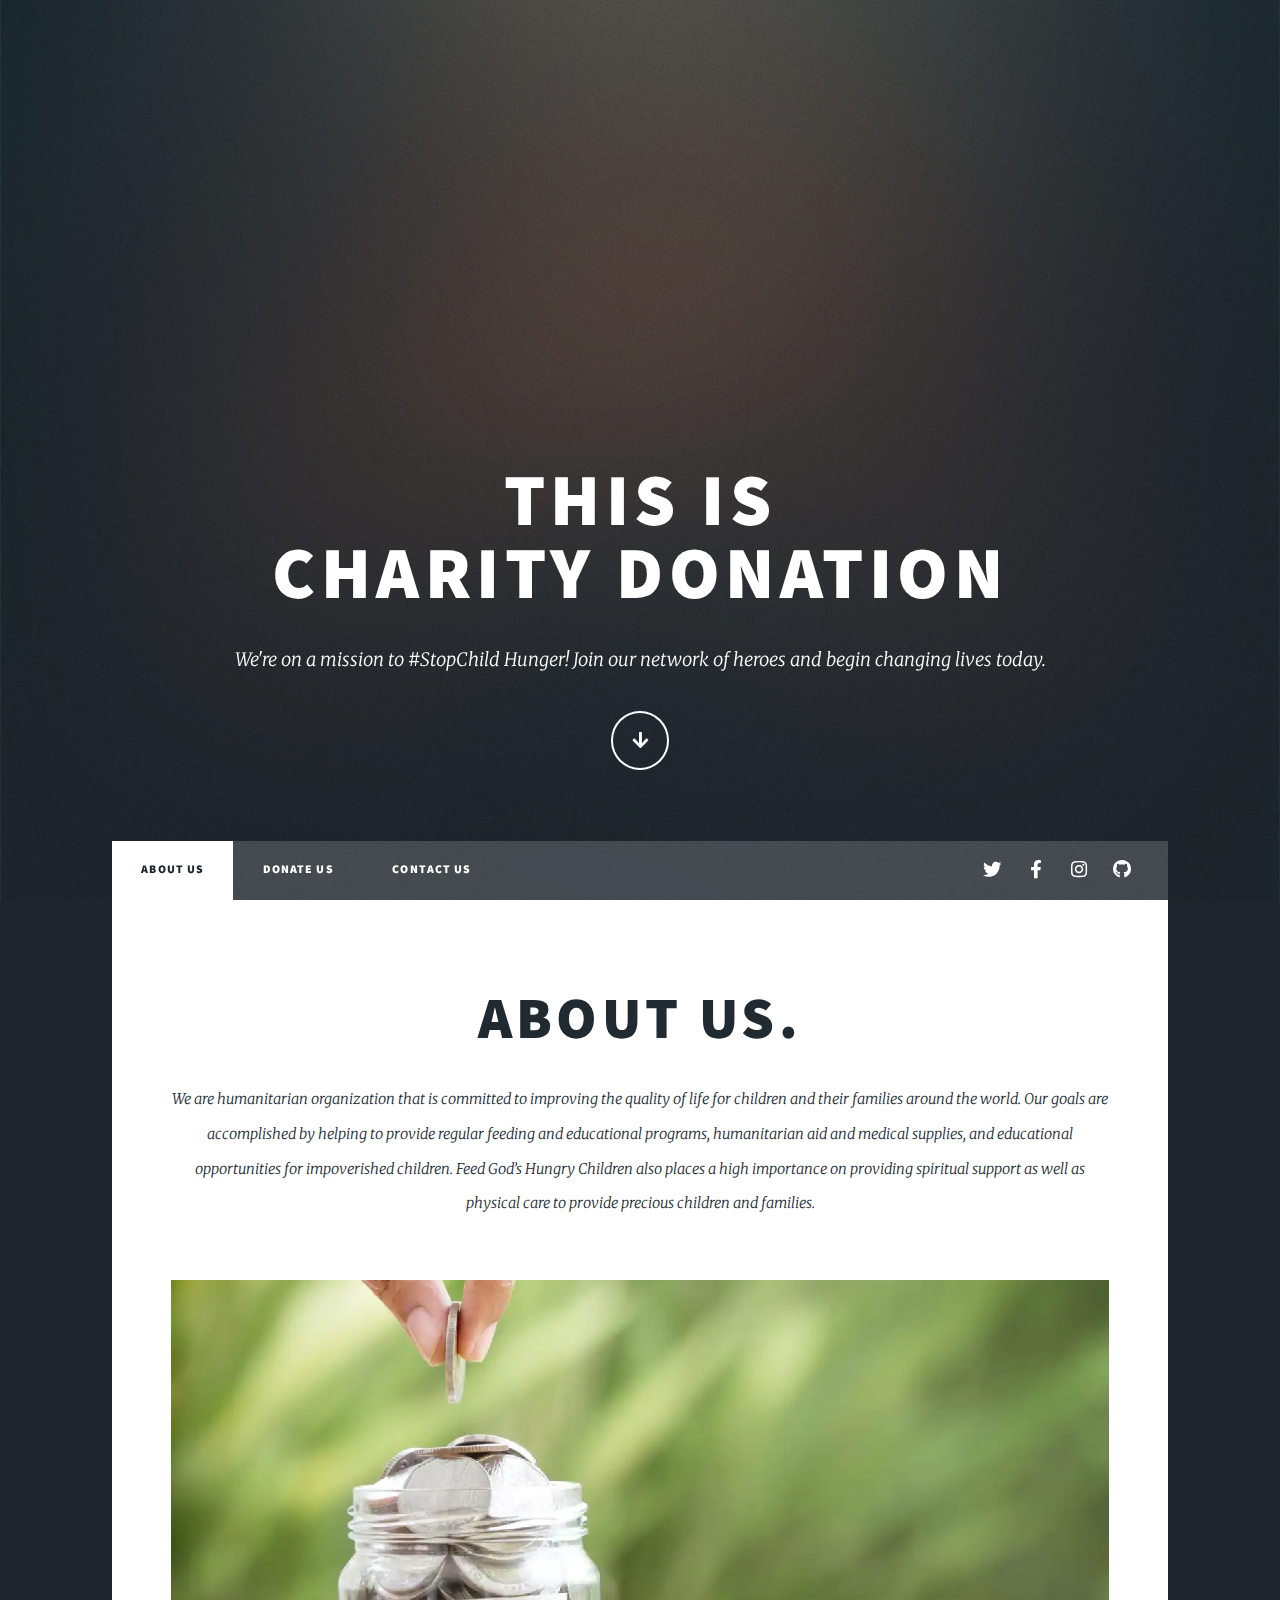
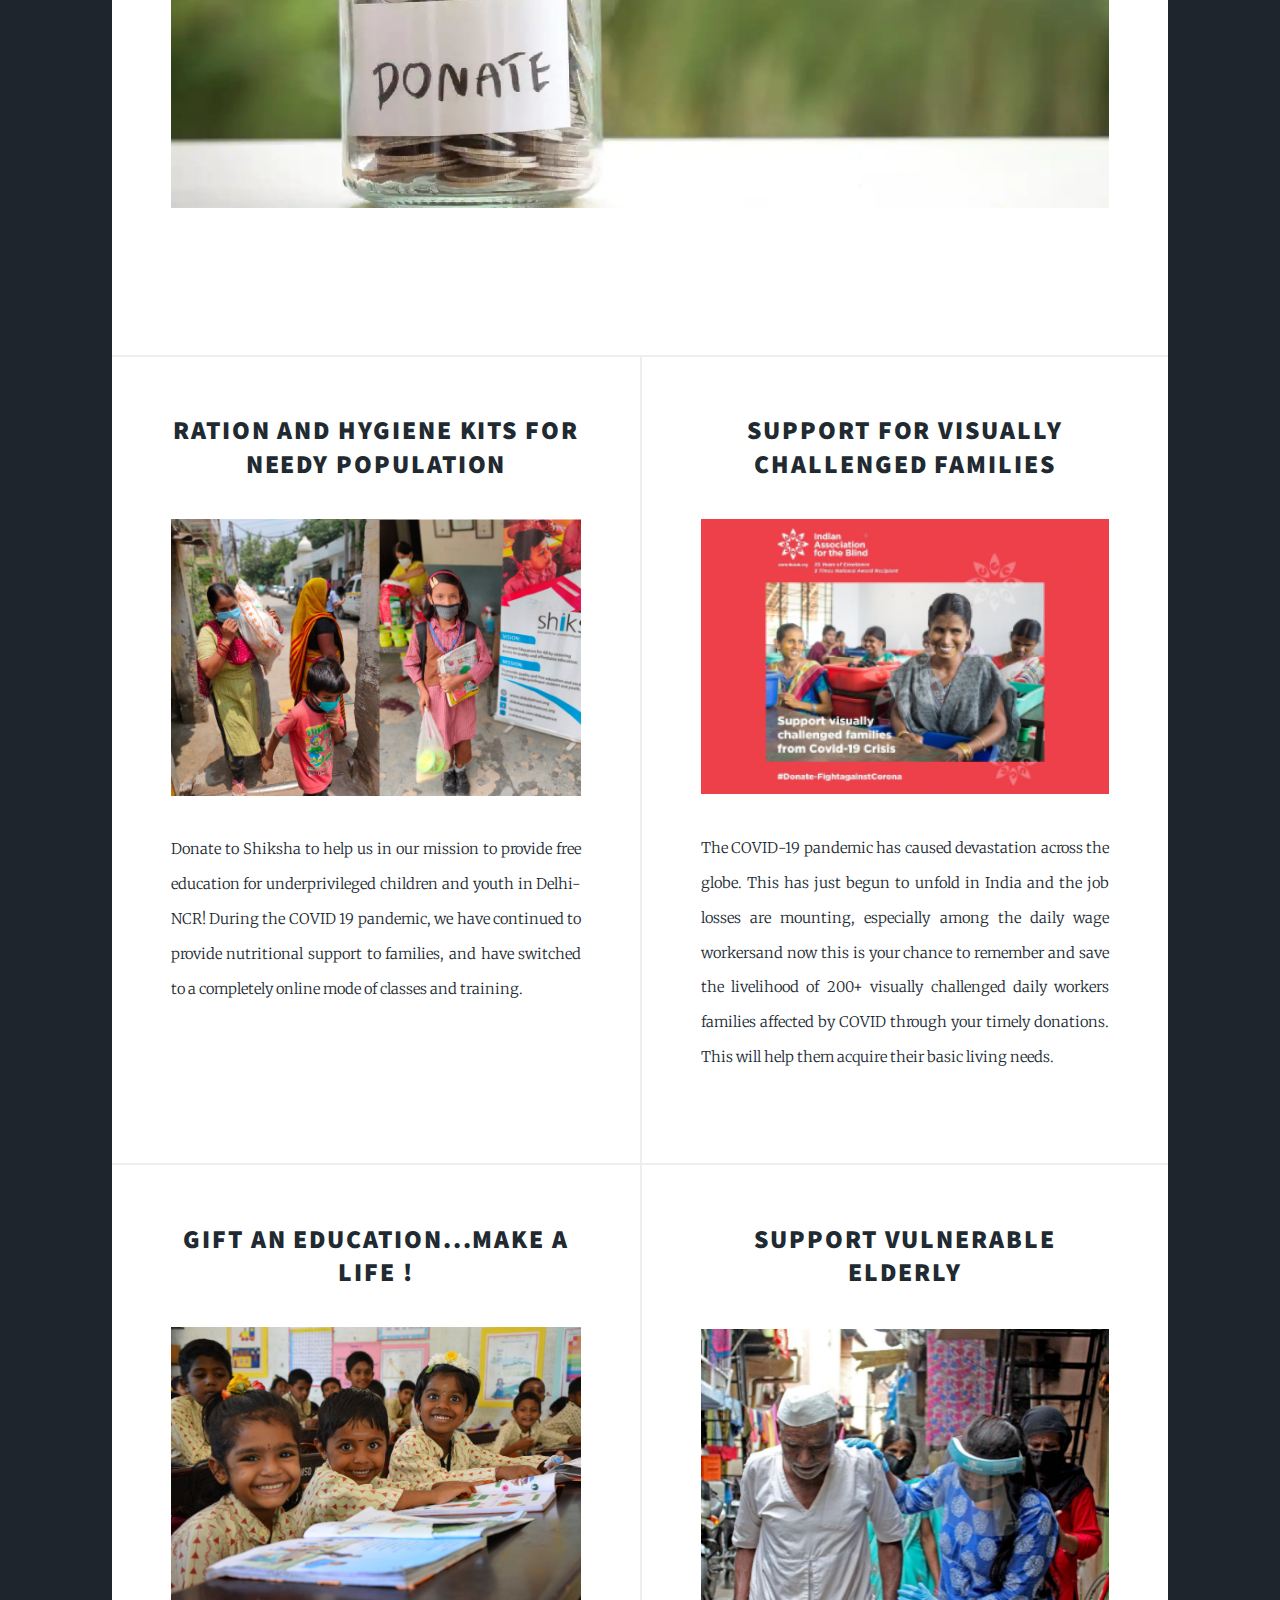
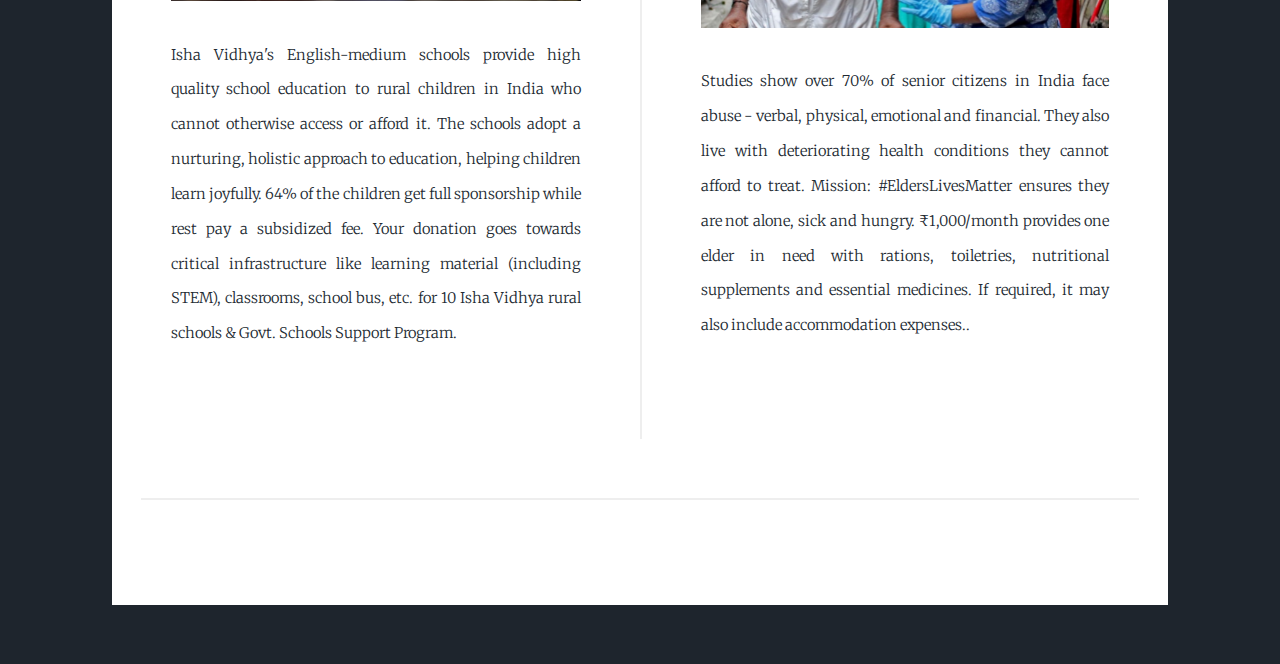
<file: index.html>
<!DOCTYPE HTML>

<html>
	<head>
		<title>Charity Donation</title>
		<meta charset="utf-8" />
		<meta name="viewport" content="width=device-width, initial-scale=1, user-scalable=no" />
		<link rel="stylesheet" href="assets/css/main.css" />
		<noscript><link rel="stylesheet" href="assets/css/noscript.css" /></noscript>
	</head>
	<body class="is-preload">
		

		<!-- Wrapper -->
			<div id="wrapper" class="fade-in">

				<!-- Intro -->
					<div id="intro">
						<h1>This is<br />
						Charity Donation</h1>
						<p>We're on a mission to #StopChild Hunger! Join our network of heroes and begin changing lives today.
						<ul class="actions">
							<li><a href="#header" class="button icon solid solo fa-arrow-down scrolly">Continue</a></li>
						</ul>
					</div>

				<!-- Header -->
					<header id="header">
						<a href="index.html" class="logo">INTRODUCTION</a>
					</header>

				<!-- Nav -->
					<nav id="nav">
						<ul class="links">
							<li class="active"><a href="index.html">About us</a></li>
							<li><a href="generic.html">Donate us</a></li>
							<li><a href="elements.html">Contact us</a></li>
						</ul>
						<ul class="icons">
							<li><a href="#" class="icon brands fa-twitter"><span class="label">Twitter</span></a></li>
							<li><a href="#" class="icon brands fa-facebook-f"><span class="label">Facebook</span></a></li>
							<li><a href="#" class="icon brands fa-instagram"><span class="label">Instagram</span></a></li>
							<li><a href="#" class="icon brands fa-github"><span class="label">GitHub</span></a></li>
						</ul>
					</nav>

				<!-- Main -->
					<div id="main">

						<!-- Featured Post -->
							<article class="post featured">
								<header class="major">
				
									<h2><a href="#">ABOUT US.</a></h2>
									<p>We are humanitarian organization that is committed to improving the quality of life for children and their families around the world. Our goals are accomplished by helping to provide regular feeding and educational programs, humanitarian aid and medical supplies, and educational opportunities for impoverished children. Feed God’s Hungry Children also places a high importance on providing spiritual support as well as physical care to provide precious children and families.</p>
								</header>
								
								<a href="#" class="image main"><img src="images/donation.webp" alt="" /></a>
								<ul class="actions special">
									
								</ul>
							</article>

						<!-- Posts -->
						
							<section class="posts">
								<article>
									<header>
									
										<h2><a href="#">Ration and hygiene kits for needy population</a></h2>
									</header>
									<a href="#" class="image fit"><img src="images/shiksha-web.png" alt="" /></a>
									<p>Donate to Shiksha to help us in our mission to provide free education for underprivileged children and youth in Delhi-NCR!
										During the COVID 19 pandemic, we have continued to provide nutritional support to families, and have switched to a completely online mode of classes and training.</p>
									<ul class="actions special">
										
									</ul>
								</article>
								<article>
									<header>
										
										<h2><a href="#">Support for Visually Challenged families</a></h2>
									</header>
									<a href="#" class="image fit"><img src="images/iab.png" alt="" /></a>
									<p>The COVID-19 pandemic has caused devastation across the globe. This has just begun to unfold in India and the job losses are mounting, especially among the daily wage workersand now this is your chance to remember and save the livelihood of 200+ visually challenged daily workers families affected by COVID through your timely donations.
										This will help them acquire their basic living needs.</p>
									<ul class="actions special">
										
									</article>
									<article>
										<header>
											
											<h2><a href="#">Gift an education...Make a life !</a></h2>
										</header>
										<a href="#" class="image fit"><img src="images/ph_14516_125255.jpg" alt="" /></a>
										<p>Isha Vidhya's English-medium schools provide high quality school education to rural children in India who cannot otherwise access or afford it. The schools adopt a nurturing, holistic approach to education, helping children learn joyfully. 64% of the children get full sponsorship while rest pay a subsidized fee. Your donation goes towards critical infrastructure like learning material (including STEM), classrooms, school bus, etc. for 10 Isha Vidhya rural schools & Govt. Schools Support Program.</p>
										<ul class="actions special">
											
										</ul>
									</article>
									<article>
										<header>
											
											<h2><a href="#">Support vulnerable elderly</a></h2>
										</header>
										<a href="#" class="image fit"><img src="images/old man.PNG" alt="" /></a>
										<p>Studies show over 70% of senior citizens in India face abuse - verbal, physical, emotional and financial. They also live with deteriorating health conditions they cannot afford to treat. Mission: #EldersLivesMatter ensures they are not alone, sick and hungry. ₹1,000/month provides one elder in need with rations, toiletries, nutritional supplements and essential medicines. If required, it may also include accommodation expenses..</p>
										<ul class="actions special">
										
										</ul>
									</article>
									
								</section>
				
				<!-- Copyright -->
					<div id="copyright">
						<ul><li>&copy; Payment Gateway</li><li>Design: <a href="https://html5up.net">HTML5 UP</a></li></ul>
					</div>

			</div>

		<!-- Scripts -->
			<script src="assets/js/jquery.min.js"></script>
			<script src="assets/js/jquery.scrollex.min.js"></script>
			<script src="assets/js/jquery.scrolly.min.js"></script>
			<script src="assets/js/browser.min.js"></script>
			<script src="assets/js/breakpoints.min.js"></script>
			<script src="assets/js/util.js"></script>
			<script src="assets/js/main.js"></script>

	</body>
</html>
</file>
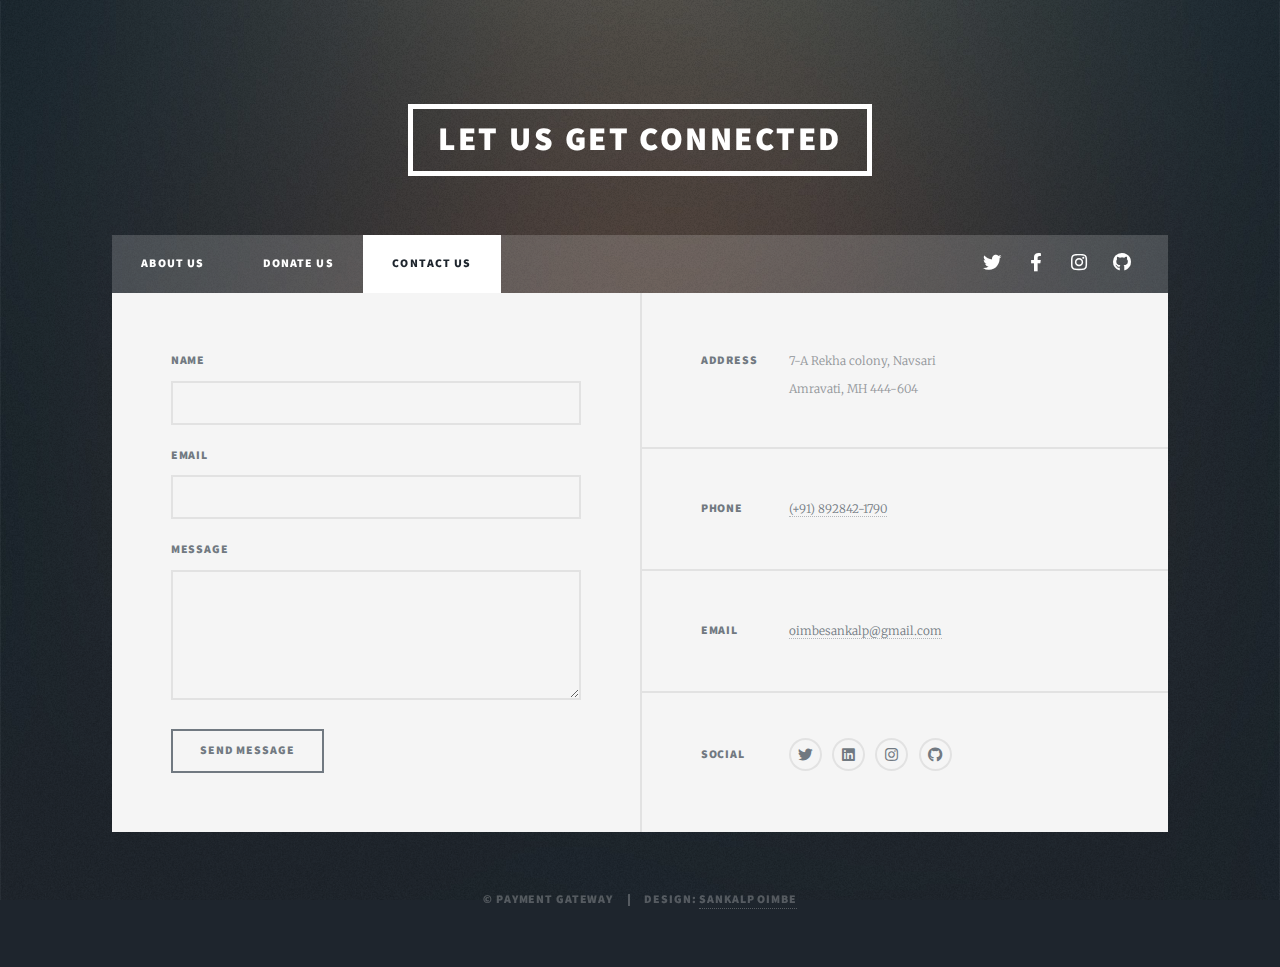
<file: elements.html>
<!DOCTYPE HTML>

<html>
	<head>
		<title>Contact us</title>
		<meta charset="utf-8" />
		<meta name="viewport" content="width=device-width, initial-scale=1, user-scalable=no" />
		<link rel="stylesheet" href="assets/css/main.css" />
		<noscript><link rel="stylesheet" href="assets/css/noscript.css" /></noscript>
	</head>
	<body class="is-preload">

		<!-- Wrapper -->
			<div id="wrapper">

				<!-- Header -->
					<header id="header">
						<a href="index.html" class="logo">Let us get Connected </a>
					</header>

				<!-- Nav -->
					<nav id="nav">
						<ul class="links">
							<li><a href="index.html">About Us</a></li>
							<li><a href="generic.html">Donate Us</a></li>
							<li class="active"><a href="elements.html">Contact us</a></li>
						</ul>
						<ul class="icons">
							<li><a href="#" class="icon brands fa-twitter"><span class="label">Twitter</span></a></li>
							<li><a href="#" class="icon brands fa-facebook-f"><span class="label">Facebook</span></a></li>
							<li><a href="#" class="icon brands fa-instagram"><span class="label">Instagram</span></a></li>
							<li><a href="#" class="icon brands fa-github"><span class="label">GitHub</span></a></li>
						</ul>
					</nav>

		

				<!-- Footer -->
					<footer id="footer">
						<section>
							<form method="post" action="#">
								<div class="fields">
									<div class="field">
										<label for="name">Name</label>
										<input type="text" name="name" id="name" />
									</div>
									<div class="field">
										<label for="email">Email</label>
										<input type="text" name="email" id="email" />
									</div>
									<div class="field">
										<label for="message">Message</label>
										<textarea name="message" id="message" rows="3"></textarea>
									</div>
								</div>
								<ul class="actions">
									<li><input type="submit" value="Send Message" /></li>
								</ul>
							</form>
						</section>
						<section class="split contact">
							<section class="alt">
								<h3>Address</h3>
								<p>7-A Rekha colony, Navsari<br />
								Amravati, MH 444-604</p>
							</section>
							<section>
								<h3>Phone</h3>
								<p><a href="#">(+91) 892842-1790</a></p>
							</section>
							<section>
								<h3>Email</h3>
								<p><a href="oimbesankalp@gmail.com">oimbesankalp@gmail.com</a></p>
							</section>
							<section>
								<h3>Social</h3>
								<ul class="icons alt">
									<li><a href="https://twitter.com/OimbeSankalp?s=08" class="icon brands alt fa-twitter"><span class="label">Twitter</span></a></li>
									<li><a href="https://www.linkedin.com/in/sankalp-oimbe-ab600b195" class="icon brands alt fa-linkedin"><span class="label">Facebook</span></a></li>
									<li><a href="https://www.instagram.com/its_sankalp_oimbe16/" class="icon brands alt fa-instagram"><span class="label">Instagram</span></a></li>
									<li><a href="https://github.com/Sankalp-1601" class="icon brands alt fa-github"><span class="label">GitHub</span></a></li>
								</ul>
							</section>
						</section>
					</footer>

				<!-- Copyright -->
					<div id="copyright">
						<ul><li>&copy; Payment gateway</li><li>Design: <a href="https://www.instagram.com/its_sankalp_oimbe16/">SANKALP OIMBE</a></li></ul>
					</div>

			</div>

		<!-- Scripts -->
			<script src="assets/js/jquery.min.js"></script>
			<script src="assets/js/jquery.scrollex.min.js"></script>
			<script src="assets/js/jquery.scrolly.min.js"></script>
			<script src="assets/js/browser.min.js"></script>
			<script src="assets/js/breakpoints.min.js"></script>
			<script src="assets/js/util.js"></script>
			<script src="assets/js/main.js"></script>

	</body>
</html>
</file>
<file: assets/css/main.css>
@import url(fontawesome-all.min.css);
@import url("https://fonts.googleapis.com/css?family=Merriweather:300,700,300italic,700italic|Source+Sans+Pro:900");

/*
	Massively by HTML5 UP
	html5up.net | @ajlkn
	Free for personal and commercial use under the CCA 3.0 license (html5up.net/license)
*/

html, body, div, span, applet, object,
iframe, h1, h2, h3, h4, h5, h6, p, blockquote,
pre, a, abbr, acronym, address, big, cite,
code, del, dfn, em, img, ins, kbd, q, s, samp,
small, strike, strong, sub, sup, tt, var, b,
u, i, center, dl, dt, dd, ol, ul, li, fieldset,
form, label, legend, table, caption, tbody,
tfoot, thead, tr, th, td, article, aside,
canvas, details, embed, figure, figcaption,
footer, header, hgroup, menu, nav, output, ruby,
section, summary, time, mark, audio, video {
	margin: 0;
	padding: 0;
	border: 0;
	font-size: 100%;
	font: inherit;
	vertical-align: baseline;}

article, aside, details, figcaption, figure,
footer, header, hgroup, menu, nav, section {
	display: block;}

body {
	line-height: 1;
}

ol, ul {
	list-style: none;
}

blockquote, q {
	quotes: none;
}

	blockquote:before, blockquote:after, q:before, q:after {
		content: '';
		content: none;
	}

table {
	border-collapse: collapse;
	border-spacing: 0;
}

body {
	-webkit-text-size-adjust: none;
}

mark {
	background-color: transparent;
	color: inherit;
}

input::-moz-focus-inner {
	border: 0;
	padding: 0;
}

input, select, textarea {
	-moz-appearance: none;
	-webkit-appearance: none;
	-ms-appearance: none;
	appearance: none;
}

/* Basic */

	@-ms-viewport {
		width: device-width;
	}

	body {
		-ms-overflow-style: scrollbar;
	}

	@media screen and (max-width: 480px) {

		html, body {
			min-width: 320px;
		}

	}

	html {
		box-sizing: border-box;
	}

	*, *:before, *:after {
		box-sizing: inherit;
	}

	body {
		background-color: #1e252d;
	}

		body.is-preload *, body.is-preload *:before, body.is-preload *:after {
			-moz-animation: none !important;
			-webkit-animation: none !important;
			-ms-animation: none !important;
			animation: none !important;
			-moz-transition: none !important;
			-webkit-transition: none !important;
			-ms-transition: none !important;
			transition: none !important;
		}

/* Type */

	html {
		font-size: 16pt;
	}

		@media screen and (max-width: 1680px) {

			html {
				font-size: 12pt;
			}

		}

		@media screen and (max-width: 1280px) {

			html {
				font-size: 11pt;
			}

		}

		@media screen and (max-width: 360px) {

			html {
				font-size: 10pt;
			}

		}

	body {
		color: #212931;
	}

	body, input, select, textarea {
		font-family: "Merriweather", Georgia, serif;
		font-weight: 300;
		font-size: 1rem;
		line-height: 2.375;
	}

	a {
		-moz-transition: color 0.2s ease-in-out, background-color 0.2s ease-in-out, border-color 0.2s ease-in-out, box-shadow 0.2s ease-in-out;
		-webkit-transition: color 0.2s ease-in-out, background-color 0.2s ease-in-out, border-color 0.2s ease-in-out, box-shadow 0.2s ease-in-out;
		-ms-transition: color 0.2s ease-in-out, background-color 0.2s ease-in-out, border-color 0.2s ease-in-out, box-shadow 0.2s ease-in-out;
		transition: color 0.2s ease-in-out, background-color 0.2s ease-in-out, border-color 0.2s ease-in-out, box-shadow 0.2s ease-in-out;
		border-bottom: dotted 1px;
		text-decoration: none;
	}

		a:hover {
			border-bottom-color: transparent;
		}

	strong, b {
		font-weight: 600;
	}

	em, i {
		font-style: italic;
	}

	p {
		text-align: justify;
		margin: 0 0 2rem 0;
	}

	h1, h2, h3, h4, h5, h6 {
		font-family: "Source Sans Pro", Helvetica, sans-serif;
		font-weight: 900;
		line-height: 1.5;
		letter-spacing: 0.075em;
		text-transform: uppercase;
		margin: 0 0 1rem 0;
	}

		h1 a, h2 a, h3 a, h4 a, h5 a, h6 a {
			border-bottom: 0;
			color: inherit;
			text-decoration: none;
		}

	h1 {
		font-size: 4rem;
		line-height: 1.1;
		margin: 0 0 2rem 0;
	}

	h2 {
		font-size: 1.75rem;
		line-height: 1.3;
		margin: 0 0 1.5rem 0;
	}

	h3 {
		font-size: 1.25rem;
		margin: 0 0 1.5rem 0;
	}

	h4 {
		font-size: 1rem;
	}

	h5 {
		font-size: 0.9rem;
	}

	h6 {
		font-size: 0.8rem;
	}

	sub {
		font-size: 0.8rem;
		position: relative;
		top: 0.5rem;
	}

	sup {
		font-size: 0.8rem;
		position: relative;
		top: -0.5rem;
	}

	blockquote {
		border-left: solid 4px;
		font-style: italic;
		margin: 0 0 2rem 0;
		padding: 0.5rem 0 0.5rem 2rem;
	}

	code {
		border: solid 2px;
		font-family: "Courier New", monospace;
		font-size: 0.9rem;
		margin: 0 0.25rem;
		padding: 0.25rem 0.65rem;
	}

	pre {
		-webkit-overflow-scrolling: touch;
		font-family: "Courier New", monospace;
		font-size: 0.9rem;
		margin: 0 0 2rem 0;
	}

		pre code {
			display: block;
			line-height: 1.75;
			padding: 1rem 1.5rem;
			overflow-x: auto;
		}

	hr {
		border: 0;
		border-bottom: solid 2px;
		margin: 3rem 0;
	}

		hr.major {
			margin: 5rem 0;
		}

	.align-left {
		text-align: left;
	}

	.align-center {
		text-align: center;
	}

	.align-right {
		text-align: right;
	}

	input, select, textarea {
		color: #212931;
	}

	a {
		color: #212931;
		border-bottom-color: rgba(33, 41, 49, 0.5);
	}

		a:hover {
			border-bottom-color: transparent;
			color: #18bfef !important;
		}

	strong, b {
		color: #212931;
	}

	h1, h2, h3, h4, h5, h6 {
		color: #212931;
	}

	blockquote {
		border-left-color: #eeeeee;
	}

	code {
		background: rgba(220, 220, 220, 0.25);
		border-color: #eeeeee;
	}

	hr {
		border-bottom-color: #eeeeee;
	}

/* Row */

	.row {
		display: flex;
		flex-wrap: wrap;
		box-sizing: border-box;
		align-items: stretch;
	}
	form > :last-child {
		margin-bottom: -1px;
		margin-left: 350px;
		
	}

		.row > * {
			box-sizing: border-box;
		}

		.row.gtr-uniform > * > :last-child {
			margin-bottom: 0;
			margin-left: 500px;

		}

		.row.aln-left {
			justify-content: flex-start;
		}

		.row.aln-center {
			justify-content: center;
		}

		.row.aln-right {
			justify-content: flex-end;
		}

		.row.aln-top {
			align-items: flex-start;
		}

		.row.aln-middle {
			align-items: center;
		}

		.row.aln-bottom {
			align-items: flex-end;
		}

		.row > .imp {
			order: -1;
		}

		.row > .col-1 {
			width: 8.33333%;
		}

		.row > .off-1 {
			margin-left: 8.33333%;
		}

		.row > .col-2 {
			width: 16.66667%;
		}

		.row > .off-2 {
			margin-left: 16.66667%;
		}

		.row > .col-3 {
			width: 25%;
		}

		.row > .off-3 {
			margin-left: 25%;
		}

		.row > .col-4 {
			width: 33.33333%;
		}

		.row > .off-4 {
			margin-left: 33.33333%;
		}

		.row > .col-5 {
			width: 41.66667%;
		}

		.row > .off-5 {
			margin-left: 41.66667%;
		}

		.row > .col-6 {
			width: 50%;
		}

		.row > .off-6 {
			margin-left: 50%;
		}

		.row > .col-7 {
			width: 58.33333%;
		}

		.row > .off-7 {
			margin-left: 58.33333%;
		}

		.row > .col-8 {
			width: 66.66667%;
		}

		.row > .off-8 {
			margin-left: 66.66667%;
		}

		.row > .col-9 {
			width: 75%;
		}

		.row > .off-9 {
			margin-left: 75%;
		}

		.row > .col-10 {
			width: 83.33333%;
		}

		.row > .off-10 {
			margin-left: 83.33333%;
		}

		.row > .col-11 {
			width: 91.66667%;
		}

		.row > .off-11 {
			margin-left: 91.66667%;
		}

		.row > .col-12 {
			width: 100%;
		}

		.row > .off-12 {
			margin-left: 100%;
		}

		.row.gtr-0 {
			margin-top: 0;
			margin-left: 0rem;
		}

			.row.gtr-0 > * {
				padding: 0 0 0 0rem;
			}

			.row.gtr-0.gtr-uniform {
				margin-top: 0rem;
			}

				.row.gtr-0.gtr-uniform > * {
					padding-top: 0rem;
				}

		.row.gtr-25 {
			margin-top: 0;
			margin-left: -0.375rem;
		}

			.row.gtr-25 > * {
				padding: 0 0 0 0.375rem;
			}

			.row.gtr-25.gtr-uniform {
				margin-top: -0.375rem;
			}

				.row.gtr-25.gtr-uniform > * {
					padding-top: 0.375rem;
				}

		.row.gtr-50 {
			margin-top: 0;
			margin-left: -0.75rem;
		}

			.row.gtr-50 > * {
				padding: 0 0 0 0.75rem;
			}

			.row.gtr-50.gtr-uniform {
				margin-top: -0.75rem;
			}

				.row.gtr-50.gtr-uniform > * {
					padding-top: 0.75rem;
				}

		.row {
			margin-top: 0;
			margin-left: -1.5rem;
		}

			.row > * {
				padding: 0 0 0 1.5rem;
			}

			.row.gtr-uniform {
				margin-top: -1.5rem;
			}

				.row.gtr-uniform > * {
					padding-top: 1.5rem;
				}

		.row.gtr-150 {
			margin-top: 0;
			margin-left: -2.25rem;
		}

			.row.gtr-150 > * {
				padding: 0 0 0 2.25rem;
			}

			.row.gtr-150.gtr-uniform {
				margin-top: -2.25rem;
			}

				.row.gtr-150.gtr-uniform > * {
					padding-top: 2.25rem;
				}

		.row.gtr-200 {
			margin-top: 0;
			margin-left: -3rem;
		}

			.row.gtr-200 > * {
				padding: 0 0 0 3rem;
			}

			.row.gtr-200.gtr-uniform {
				margin-top: -3rem;
			}

				.row.gtr-200.gtr-uniform > * {
					padding-top: 3rem;
				}

		@media screen and (max-width: 1680px) {

			.row {
				display: flex;
				flex-wrap: wrap;
				box-sizing: border-box;
				align-items: stretch;
			}

				.row > * {
					box-sizing: border-box;
				}

				.row.gtr-uniform > * > :last-child {
					margin-bottom: 0;
				}

				.row.aln-left {
					justify-content: flex-start;
				}

				.row.aln-center {
					justify-content: center;
				}

				.row.aln-right {
					justify-content: flex-end;
				}

				.row.aln-top {
					align-items: flex-start;
				}

				.row.aln-middle {
					align-items: center;
				}

				.row.aln-bottom {
					align-items: flex-end;
				}

				.row > .imp-xlarge {
					order: -1;
				}

				.row > .col-1-xlarge {
					width: 8.33333%;
				}

				.row > .off-1-xlarge {
					margin-left: 8.33333%;
				}

				.row > .col-2-xlarge {
					width: 16.66667%;
				}

				.row > .off-2-xlarge {
					margin-left: 16.66667%;
				}

				.row > .col-3-xlarge {
					width: 25%;
				}

				.row > .off-3-xlarge {
					margin-left: 25%;
				}

				.row > .col-4-xlarge {
					width: 33.33333%;
				}

				.row > .off-4-xlarge {
					margin-left: 33.33333%;
				}

				.row > .col-5-xlarge {
					width: 41.66667%;
				}

				.row > .off-5-xlarge {
					margin-left: 41.66667%;
				}

				.row > .col-6-xlarge {
					width: 50%;
				}

				.row > .off-6-xlarge {
					margin-left: 50%;
				}

				.row > .col-7-xlarge {
					width: 58.33333%;
				}

				.row > .off-7-xlarge {
					margin-left: 58.33333%;
				}

				.row > .col-8-xlarge {
					width: 66.66667%;
				}

				.row > .off-8-xlarge {
					margin-left: 66.66667%;
				}

				.row > .col-9-xlarge {
					width: 75%;
				}

				.row > .off-9-xlarge {
					margin-left: 75%;
				}

				.row > .col-10-xlarge {
					width: 83.33333%;
				}

				.row > .off-10-xlarge {
					margin-left: 83.33333%;
				}

				.row > .col-11-xlarge {
					width: 91.66667%;
				}

				.row > .off-11-xlarge {
					margin-left: 91.66667%;
				}

				.row > .col-12-xlarge {
					width: 100%;
				}

				.row > .off-12-xlarge {
					margin-left: 100%;
				}

				.row.gtr-0 {
					margin-top: 0;
					margin-left: 0rem;
				}

					.row.gtr-0 > * {
						padding: 0 0 0 0rem;
					}

					.row.gtr-0.gtr-uniform {
						margin-top: 0rem;
					}

						.row.gtr-0.gtr-uniform > * {
							padding-top: 0rem;
						}

				.row.gtr-25 {
					margin-top: 0;
					margin-left: -0.375rem;
				}

					.row.gtr-25 > * {
						padding: 0 0 0 0.375rem;
					}

					.row.gtr-25.gtr-uniform {
						margin-top: -0.375rem;
					}

						.row.gtr-25.gtr-uniform > * {
							padding-top: 0.375rem;
						}

				.row.gtr-50 {
					margin-top: 0;
					margin-left: -0.75rem;
				}

					.row.gtr-50 > * {
						padding: 0 0 0 0.75rem;
					}

					.row.gtr-50.gtr-uniform {
						margin-top: -0.75rem;
					}

						.row.gtr-50.gtr-uniform > * {
							padding-top: 0.75rem;
						}

				.row {
					margin-top: 0;
					margin-left: -1.5rem;
				}

					.row > * {
						padding: 0 0 0 1.5rem;
					}

					.row.gtr-uniform {
						margin-top: -1.5rem;
					}

						.row.gtr-uniform > * {
							padding-top: 1.5rem;
						}

				.row.gtr-150 {
					margin-top: 0;
					margin-left: -2.25rem;
				}

					.row.gtr-150 > * {
						padding: 0 0 0 2.25rem;
					}

					.row.gtr-150.gtr-uniform {
						margin-top: -2.25rem;
					}

						.row.gtr-150.gtr-uniform > * {
							padding-top: 2.25rem;
						}

				.row.gtr-200 {
					margin-top: 0;
					margin-left: -3rem;
				}

					.row.gtr-200 > * {
						padding: 0 0 0 3rem;
					}

					.row.gtr-200.gtr-uniform {
						margin-top: -3rem;
					}

						.row.gtr-200.gtr-uniform > * {
							padding-top: 3rem;
						}

		}

		@media screen and (max-width: 1280px) {

			.row {
				display: flex;
				flex-wrap: wrap;
				box-sizing: border-box;
				align-items: stretch;
			}

				.row > * {
					box-sizing: border-box;
				}

				.row.gtr-uniform > * > :last-child {
					margin-bottom: 0;
				}

				.row.aln-left {
					justify-content: flex-start;
				}

				.row.aln-center {
					justify-content: center;
				}

				.row.aln-right {
					justify-content: flex-end;
				}

				.row.aln-top {
					align-items: flex-start;
				}

				.row.aln-middle {
					align-items: center;
				}

				.row.aln-bottom {
					align-items: flex-end;
				}

				.row > .imp-large {
					order: -1;
				}

				.row > .col-1-large {
					width: 8.33333%;
				}

				.row > .off-1-large {
					margin-left: 8.33333%;
				}

				.row > .col-2-large {
					width: 16.66667%;
				}

				.row > .off-2-large {
					margin-left: 16.66667%;
				}

				.row > .col-3-large {
					width: 25%;
				}

				.row > .off-3-large {
					margin-left: 25%;
				}

				.row > .col-4-large {
					width: 33.33333%;
				}

				.row > .off-4-large {
					margin-left: 33.33333%;
				}

				.row > .col-5-large {
					width: 41.66667%;
				}

				.row > .off-5-large {
					margin-left: 41.66667%;
				}

				.row > .col-6-large {
					width: 50%;
				}

				.row > .off-6-large {
					margin-left: 50%;
				}

				.row > .col-7-large {
					width: 58.33333%;
				}

				.row > .off-7-large {
					margin-left: 58.33333%;
				}

				.row > .col-8-large {
					width: 66.66667%;
				}

				.row > .off-8-large {
					margin-left: 66.66667%;
				}

				.row > .col-9-large {
					width: 75%;
				}

				.row > .off-9-large {
					margin-left: 75%;
				}

				.row > .col-10-large {
					width: 83.33333%;
				}

				.row > .off-10-large {
					margin-left: 83.33333%;
				}

				.row > .col-11-large {
					width: 91.66667%;
				}

				.row > .off-11-large {
					margin-left: 91.66667%;
				}

				.row > .col-12-large {
					width: 100%;
				}

				.row > .off-12-large {
					margin-left: 100%;
				}

				.row.gtr-0 {
					margin-top: 0;
					margin-left: 0rem;
				}

					.row.gtr-0 > * {
						padding: 0 0 0 0rem;
					}

					.row.gtr-0.gtr-uniform {
						margin-top: 0rem;
					}

						.row.gtr-0.gtr-uniform > * {
							padding-top: 0rem;
						}

				.row.gtr-25 {
					margin-top: 0;
					margin-left: -0.375rem;
				}

					.row.gtr-25 > * {
						padding: 0 0 0 0.375rem;
					}

					.row.gtr-25.gtr-uniform {
						margin-top: -0.375rem;
					}

						.row.gtr-25.gtr-uniform > * {
							padding-top: 0.375rem;
						}

				.row.gtr-50 {
					margin-top: 0;
					margin-left: -0.75rem;
				}

					.row.gtr-50 > * {
						padding: 0 0 0 0.75rem;
					}

					.row.gtr-50.gtr-uniform {
						margin-top: -0.75rem;
					}

						.row.gtr-50.gtr-uniform > * {
							padding-top: 0.75rem;
						}

				.row {
					margin-top: 0;
					margin-left: -1.5rem;
				}

					.row > * {
						padding: 0 0 0 1.5rem;
					}

					.row.gtr-uniform {
						margin-top: -1.5rem;
					}

						.row.gtr-uniform > * {
							padding-top: 1.5rem;
						}

				.row.gtr-150 {
					margin-top: 0;
					margin-left: -2.25rem;
				}

					.row.gtr-150 > * {
						padding: 0 0 0 2.25rem;
					}

					.row.gtr-150.gtr-uniform {
						margin-top: -2.25rem;
					}

						.row.gtr-150.gtr-uniform > * {
							padding-top: 2.25rem;
						}

				.row.gtr-200 {
					margin-top: 0;
					margin-left: -3rem;
				}

					.row.gtr-200 > * {
						padding: 0 0 0 3rem;
					}

					.row.gtr-200.gtr-uniform {
						margin-top: -3rem;
					}

						.row.gtr-200.gtr-uniform > * {
							padding-top: 3rem;
						}

		}

		@media screen and (max-width: 980px) {

			.row {
				display: flex;
				flex-wrap: wrap;
				box-sizing: border-box;
				align-items: stretch;
			}

				.row > * {
					box-sizing: border-box;
				}

				.row.gtr-uniform > * > :last-child {
					margin-bottom: 0;
				}

				.row.aln-left {
					justify-content: flex-start;
				}

				.row.aln-center {
					justify-content: center;
				}

				.row.aln-right {
					justify-content: flex-end;
				}

				.row.aln-top {
					align-items: flex-start;
				}

				.row.aln-middle {
					align-items: center;
				}

				.row.aln-bottom {
					align-items: flex-end;
				}

				.row > .imp-medium {
					order: -1;
				}

				.row > .col-1-medium {
					width: 8.33333%;
				}

				.row > .off-1-medium {
					margin-left: 8.33333%;
				}

				.row > .col-2-medium {
					width: 16.66667%;
				}

				.row > .off-2-medium {
					margin-left: 16.66667%;
				}

				.row > .col-3-medium {
					width: 25%;
				}

				.row > .off-3-medium {
					margin-left: 25%;
				}

				.row > .col-4-medium {
					width: 33.33333%;
				}

				.row > .off-4-medium {
					margin-left: 33.33333%;
				}

				.row > .col-5-medium {
					width: 41.66667%;
				}

				.row > .off-5-medium {
					margin-left: 41.66667%;
				}

				.row > .col-6-medium {
					width: 50%;
				}

				.row > .off-6-medium {
					margin-left: 50%;
				}

				.row > .col-7-medium {
					width: 58.33333%;
				}

				.row > .off-7-medium {
					margin-left: 58.33333%;
				}

				.row > .col-8-medium {
					width: 66.66667%;
				}

				.row > .off-8-medium {
					margin-left: 66.66667%;
				}

				.row > .col-9-medium {
					width: 75%;
				}

				.row > .off-9-medium {
					margin-left: 75%;
				}

				.row > .col-10-medium {
					width: 83.33333%;
				}

				.row > .off-10-medium {
					margin-left: 83.33333%;
				}

				.row > .col-11-medium {
					width: 91.66667%;
				}

				.row > .off-11-medium {
					margin-left: 91.66667%;
				}

				.row > .col-12-medium {
					width: 100%;
				}

				.row > .off-12-medium {
					margin-left: 100%;
				}

				.row.gtr-0 {
					margin-top: 0;
					margin-left: 0rem;
				}

					.row.gtr-0 > * {
						padding: 0 0 0 0rem;
					}

					.row.gtr-0.gtr-uniform {
						margin-top: 0rem;
					}

						.row.gtr-0.gtr-uniform > * {
							padding-top: 0rem;
						}

				.row.gtr-25 {
					margin-top: 0;
					margin-left: -0.375rem;
				}

					.row.gtr-25 > * {
						padding: 0 0 0 0.375rem;
					}

					.row.gtr-25.gtr-uniform {
						margin-top: -0.375rem;
					}

						.row.gtr-25.gtr-uniform > * {
							padding-top: 0.375rem;
						}

				.row.gtr-50 {
					margin-top: 0;
					margin-left: -0.75rem;
				}

					.row.gtr-50 > * {
						padding: 0 0 0 0.75rem;
					}

					.row.gtr-50.gtr-uniform {
						margin-top: -0.75rem;
					}

						.row.gtr-50.gtr-uniform > * {
							padding-top: 0.75rem;
						}

				.row {
					margin-top: 0;
					margin-left: -1.5rem;
				}

					.row > * {
						padding: 0 0 0 1.5rem;
					}

					.row.gtr-uniform {
						margin-top: -1.5rem;
					}

						.row.gtr-uniform > * {
							padding-top: 1.5rem;
						}

				.row.gtr-150 {
					margin-top: 0;
					margin-left: -2.25rem;
				}

					.row.gtr-150 > * {
						padding: 0 0 0 2.25rem;
					}

					.row.gtr-150.gtr-uniform {
						margin-top: -2.25rem;
					}

						.row.gtr-150.gtr-uniform > * {
							padding-top: 2.25rem;
						}

				.row.gtr-200 {
					margin-top: 0;
					margin-left: -3rem;
				}

					.row.gtr-200 > * {
						padding: 0 0 0 3rem;
					}

					.row.gtr-200.gtr-uniform {
						margin-top: -3rem;
					}

						.row.gtr-200.gtr-uniform > * {
							padding-top: 3rem;
						}

		}

		@media screen and (max-width: 736px) {

			.row {
				display: flex;
				flex-wrap: wrap;
				box-sizing: border-box;
				align-items: stretch;
			}

				.row > * {
					box-sizing: border-box;
				}

				.row.gtr-uniform > * > :last-child {
					margin-bottom: 0;
				}

				.row.aln-left {
					justify-content: flex-start;
				}

				.row.aln-center {
					justify-content: center;
				}

				.row.aln-right {
					justify-content: flex-end;
				}

				.row.aln-top {
					align-items: flex-start;
				}

				.row.aln-middle {
					align-items: center;
				}

				.row.aln-bottom {
					align-items: flex-end;
				}

				.row > .imp-small {
					order: -1;
				}

				.row > .col-1-small {
					width: 8.33333%;
				}

				.row > .off-1-small {
					margin-left: 8.33333%;
				}

				.row > .col-2-small {
					width: 16.66667%;
				}

				.row > .off-2-small {
					margin-left: 16.66667%;
				}

				.row > .col-3-small {
					width: 25%;
				}

				.row > .off-3-small {
					margin-left: 25%;
				}

				.row > .col-4-small {
					width: 33.33333%;
				}

				.row > .off-4-small {
					margin-left: 33.33333%;
				}

				.row > .col-5-small {
					width: 41.66667%;
				}

				.row > .off-5-small {
					margin-left: 41.66667%;
				}

				.row > .col-6-small {
					width: 50%;
				}

				.row > .off-6-small {
					margin-left: 50%;
				}

				.row > .col-7-small {
					width: 58.33333%;
				}

				.row > .off-7-small {
					margin-left: 58.33333%;
				}

				.row > .col-8-small {
					width: 66.66667%;
				}

				.row > .off-8-small {
					margin-left: 66.66667%;
				}

				.row > .col-9-small {
					width: 75%;
				}

				.row > .off-9-small {
					margin-left: 75%;
				}

				.row > .col-10-small {
					width: 83.33333%;
				}

				.row > .off-10-small {
					margin-left: 83.33333%;
				}

				.row > .col-11-small {
					width: 91.66667%;
				}

				.row > .off-11-small {
					margin-left: 91.66667%;
				}

				.row > .col-12-small {
					width: 100%;
				}

				.row > .off-12-small {
					margin-left: 100%;
				}

				.row.gtr-0 {
					margin-top: 0;
					margin-left: 0rem;
				}

					.row.gtr-0 > * {
						padding: 0 0 0 0rem;
					}

					.row.gtr-0.gtr-uniform {
						margin-top: 0rem;
					}

						.row.gtr-0.gtr-uniform > * {
							padding-top: 0rem;
						}

				.row.gtr-25 {
					margin-top: 0;
					margin-left: -0.375rem;
				}

					.row.gtr-25 > * {
						padding: 0 0 0 0.375rem;
					}

					.row.gtr-25.gtr-uniform {
						margin-top: -0.375rem;
					}

						.row.gtr-25.gtr-uniform > * {
							padding-top: 0.375rem;
						}

				.row.gtr-50 {
					margin-top: 0;
					margin-left: -0.75rem;
				}

					.row.gtr-50 > * {
						padding: 0 0 0 0.75rem;
					}

					.row.gtr-50.gtr-uniform {
						margin-top: -0.75rem;
					}

						.row.gtr-50.gtr-uniform > * {
							padding-top: 0.75rem;
						}

				.row {
					margin-top: 0;
					margin-left: -1.5rem;
				}

					.row > * {
						padding: 0 0 0 1.5rem;
					}

					.row.gtr-uniform {
						margin-top: -1.5rem;
					}

						.row.gtr-uniform > * {
							padding-top: 1.5rem;
						}

				.row.gtr-150 {
					margin-top: 0;
					margin-left: -2.25rem;
				}

					.row.gtr-150 > * {
						padding: 0 0 0 2.25rem;
					}

					.row.gtr-150.gtr-uniform {
						margin-top: -2.25rem;
					}

						.row.gtr-150.gtr-uniform > * {
							padding-top: 2.25rem;
						}

				.row.gtr-200 {
					margin-top: 0;
					margin-left: -3rem;
				}

					.row.gtr-200 > * {
						padding: 0 0 0 3rem;
					}

					.row.gtr-200.gtr-uniform {
						margin-top: -3rem;
					}

						.row.gtr-200.gtr-uniform > * {
							padding-top: 3rem;
						}

		}

		@media screen and (max-width: 480px) {

			.row {
				display: flex;
				flex-wrap: wrap;
				box-sizing: border-box;
				align-items: stretch;
			}

				.row > * {
					box-sizing: border-box;
				}

				.row.gtr-uniform > * > :last-child {
					margin-bottom: 0;
				}

				.row.aln-left {
					justify-content: flex-start;
				}

				.row.aln-center {
					justify-content: center;
				}

				.row.aln-right {
					justify-content: flex-end;
				}

				.row.aln-top {
					align-items: flex-start;
				}

				.row.aln-middle {
					align-items: center;
				}

				.row.aln-bottom {
					align-items: flex-end;
				}

				.row > .imp-xsmall {
					order: -1;
				}

				.row > .col-1-xsmall {
					width: 8.33333%;
				}

				.row > .off-1-xsmall {
					margin-left: 8.33333%;
				}

				.row > .col-2-xsmall {
					width: 16.66667%;
				}

				.row > .off-2-xsmall {
					margin-left: 16.66667%;
				}

				.row > .col-3-xsmall {
					width: 25%;
				}

				.row > .off-3-xsmall {
					margin-left: 25%;
				}

				.row > .col-4-xsmall {
					width: 33.33333%;
				}

				.row > .off-4-xsmall {
					margin-left: 33.33333%;
				}

				.row > .col-5-xsmall {
					width: 41.66667%;
				}

				.row > .off-5-xsmall {
					margin-left: 41.66667%;
				}

				.row > .col-6-xsmall {
					width: 50%;
				}

				.row > .off-6-xsmall {
					margin-left: 50%;
				}

				.row > .col-7-xsmall {
					width: 58.33333%;
				}

				.row > .off-7-xsmall {
					margin-left: 58.33333%;
				}

				.row > .col-8-xsmall {
					width: 66.66667%;
				}

				.row > .off-8-xsmall {
					margin-left: 66.66667%;
				}

				.row > .col-9-xsmall {
					width: 75%;
				}

				.row > .off-9-xsmall {
					margin-left: 75%;
				}

				.row > .col-10-xsmall {
					width: 83.33333%;
				}

				.row > .off-10-xsmall {
					margin-left: 83.33333%;
				}

				.row > .col-11-xsmall {
					width: 91.66667%;
				}

				.row > .off-11-xsmall {
					margin-left: 91.66667%;
				}

				.row > .col-12-xsmall {
					width: 100%;
				}

				.row > .off-12-xsmall {
					margin-left: 100%;
				}

				.row.gtr-0 {
					margin-top: 0;
					margin-left: 0rem;
				}

					.row.gtr-0 > * {
						padding: 0 0 0 0rem;
					}

					.row.gtr-0.gtr-uniform {
						margin-top: 0rem;
					}

						.row.gtr-0.gtr-uniform > * {
							padding-top: 0rem;
						}

				.row.gtr-25 {
					margin-top: 0;
					margin-left: -0.375rem;
				}

					.row.gtr-25 > * {
						padding: 0 0 0 0.375rem;
					}

					.row.gtr-25.gtr-uniform {
						margin-top: -0.375rem;
					}

						.row.gtr-25.gtr-uniform > * {
							padding-top: 0.375rem;
						}

				.row.gtr-50 {
					margin-top: 0;
					margin-left: -0.75rem;
				}

					.row.gtr-50 > * {
						padding: 0 0 0 0.75rem;
					}

					.row.gtr-50.gtr-uniform {
						margin-top: -0.75rem;
					}

						.row.gtr-50.gtr-uniform > * {
							padding-top: 0.75rem;
						}

				.row {
					margin-top: 0;
					margin-left: -1.5rem;
				}

					.row > * {
						padding: 0 0 0 1.5rem;
					}

					.row.gtr-uniform {
						margin-top: -1.5rem;
					}

						.row.gtr-uniform > * {
							padding-top: 1.5rem;
						}

				.row.gtr-150 {
					margin-top: 0;
					margin-left: -2.25rem;
				}

					.row.gtr-150 > * {
						padding: 0 0 0 2.25rem;
					}

					.row.gtr-150.gtr-uniform {
						margin-top: -2.25rem;
					}

						.row.gtr-150.gtr-uniform > * {
							padding-top: 2.25rem;
						}

				.row.gtr-200 {
					margin-top: 0;
					margin-left: -3rem;
				}

					.row.gtr-200 > * {
						padding: 0 0 0 3rem;
					}

					.row.gtr-200.gtr-uniform {
						margin-top: -3rem;
					}

						.row.gtr-200.gtr-uniform > * {
							padding-top: 3rem;
						}

		}

		@media screen and (max-width: 360px) {

			.row {
				display: flex;
				flex-wrap: wrap;
				box-sizing: border-box;
				align-items: stretch;
			}

				.row > * {
					box-sizing: border-box;
				}

				.row.gtr-uniform > * > :last-child {
					margin-bottom: 0;
				}

				.row.aln-left {
					justify-content: flex-start;
				}

				.row.aln-center {
					justify-content: center;
				}

				.row.aln-right {
					justify-content: flex-end;
				}

				.row.aln-top {
					align-items: flex-start;
				}

				.row.aln-middle {
					align-items: center;
				}

				.row.aln-bottom {
					align-items: flex-end;
				}

				.row > .imp-xxsmall {
					order: -1;
				}

				.row > .col-1-xxsmall {
					width: 8.33333%;
				}

				.row > .off-1-xxsmall {
					margin-left: 8.33333%;
				}

				.row > .col-2-xxsmall {
					width: 16.66667%;
				}

				.row > .off-2-xxsmall {
					margin-left: 16.66667%;
				}

				.row > .col-3-xxsmall {
					width: 25%;
				}

				.row > .off-3-xxsmall {
					margin-left: 25%;
				}

				.row > .col-4-xxsmall {
					width: 33.33333%;
				}

				.row > .off-4-xxsmall {
					margin-left: 33.33333%;
				}

				.row > .col-5-xxsmall {
					width: 41.66667%;
				}

				.row > .off-5-xxsmall {
					margin-left: 41.66667%;
				}

				.row > .col-6-xxsmall {
					width: 50%;
				}

				.row > .off-6-xxsmall {
					margin-left: 50%;
				}

				.row > .col-7-xxsmall {
					width: 58.33333%;
				}

				.row > .off-7-xxsmall {
					margin-left: 58.33333%;
				}

				.row > .col-8-xxsmall {
					width: 66.66667%;
				}

				.row > .off-8-xxsmall {
					margin-left: 66.66667%;
				}

				.row > .col-9-xxsmall {
					width: 75%;
				}

				.row > .off-9-xxsmall {
					margin-left: 75%;
				}

				.row > .col-10-xxsmall {
					width: 83.33333%;
				}

				.row > .off-10-xxsmall {
					margin-left: 83.33333%;
				}

				.row > .col-11-xxsmall {
					width: 91.66667%;
				}

				.row > .off-11-xxsmall {
					margin-left: 91.66667%;
				}

				.row > .col-12-xxsmall {
					width: 100%;
				}

				.row > .off-12-xxsmall {
					margin-left: 100%;
				}

				.row.gtr-0 {
					margin-top: 0;
					margin-left: 0rem;
				}

					.row.gtr-0 > * {
						padding: 0 0 0 0rem;
					}

					.row.gtr-0.gtr-uniform {
						margin-top: 0rem;
					}

						.row.gtr-0.gtr-uniform > * {
							padding-top: 0rem;
						}

				.row.gtr-25 {
					margin-top: 0;
					margin-left: -0.375rem;
				}

					.row.gtr-25 > * {
						padding: 0 0 0 0.375rem;
					}

					.row.gtr-25.gtr-uniform {
						margin-top: -0.375rem;
					}

						.row.gtr-25.gtr-uniform > * {
							padding-top: 0.375rem;
						}

				.row.gtr-50 {
					margin-top: 0;
					margin-left: -0.75rem;
				}

					.row.gtr-50 > * {
						padding: 0 0 0 0.75rem;
					}

					.row.gtr-50.gtr-uniform {
						margin-top: -0.75rem;
					}

						.row.gtr-50.gtr-uniform > * {
							padding-top: 0.75rem;
						}

				.row {
					margin-top: 0;
					margin-left: -1.5rem;
				}

					.row > * {
						padding: 0 0 0 1.5rem;
					}

					.row.gtr-uniform {
						margin-top: -1.5rem;
					}

						.row.gtr-uniform > * {
							padding-top: 1.5rem;
						}

				.row.gtr-150 {
					margin-top: 0;
					margin-left: -2.25rem;
				}

					.row.gtr-150 > * {
						padding: 0 0 0 2.25rem;
					}

					.row.gtr-150.gtr-uniform {
						margin-top: -2.25rem;
					}

						.row.gtr-150.gtr-uniform > * {
							padding-top: 2.25rem;
						}

				.row.gtr-200 {
					margin-top: 0;
					margin-left: -3rem;
				}

					.row.gtr-200 > * {
						padding: 0 0 0 3rem;
					}

					.row.gtr-200.gtr-uniform {
						margin-top: -3rem;
					}

						.row.gtr-200.gtr-uniform > * {
							padding-top: 3rem;
						}

		}

/* Box */

	.box {
		border: solid 2px;
		margin-bottom: 2rem;
		padding: 1.5rem;
	}

		.box > :last-child,
		.box > :last-child > :last-child,
		.box > :last-child > :last-child > :last-child {
			margin-bottom: 0;
		}

		.box.alt {
			border: 0;
			border-radius: 0;
			padding: 0;
		}

	.box {
		border-color: #eeeeee;
	}

/* Button */

	input[type="submit"],
	input[type="reset"],
	input[type="button"],
	button,
	.button {
		-moz-appearance: none;
		-webkit-appearance: none;
		-ms-appearance: none;
		appearance: none;
		-moz-transition: background-color 0.2s ease-in-out, box-shadow 0.2s ease-in-out, color 0.2s ease-in-out;
		-webkit-transition: background-color 0.2s ease-in-out, box-shadow 0.2s ease-in-out, color 0.2s ease-in-out;
		-ms-transition: background-color 0.2s ease-in-out, box-shadow 0.2s ease-in-out, color 0.2s ease-in-out;
		transition: background-color 0.2s ease-in-out, box-shadow 0.2s ease-in-out, color 0.2s ease-in-out;
		border: 0;
		border-radius: 0;
		cursor: pointer;
		display: inline-block;
		font-family: "Source Sans Pro", Helvetica, sans-serif;
		font-size: 0.8rem;
		font-weight: 900;
		letter-spacing: 0.075em;
		height: 3rem;
		line-height: 3rem;
		padding: 0 2rem;
		text-align: center;
		text-decoration: none;
		text-transform: uppercase;
		white-space: nowrap;
	}

		input[type="submit"].icon:before,
		input[type="reset"].icon:before,
		input[type="button"].icon:before,
		button.icon:before,
		.button.icon:before {
			margin-right: 0.5rem;
		}

		input[type="submit"].icon.solo,
		input[type="reset"].icon.solo,
		input[type="button"].icon.solo,
		button.icon.solo,
		.button.icon.solo {
			position: relative;
			width: 4rem;
			height: 4rem;
			line-height: 4rem;
			border-radius: 4rem;
			text-indent: 4rem;
			overflow: hidden;
			padding: 0;
			white-space: nowrap;
		}

			input[type="submit"].icon.solo:before,
			input[type="reset"].icon.solo:before,
			input[type="button"].icon.solo:before,
			button.icon.solo:before,
			.button.icon.solo:before {
				position: absolute;
				display: block;
				top: 0;
				left: 0;
				width: inherit;
				height: inherit;
				line-height: inherit;
				font-size: 1.25rem;
				margin-right: 0;
				text-align: center;
				text-indent: 0;
			}

		input[type="submit"].fit,
		input[type="reset"].fit,
		input[type="button"].fit,
		button.fit,
		.button.fit {
			width: 100%;
		}

		input[type="submit"].small,
		input[type="reset"].small,
		input[type="button"].small,
		button.small,
		.button.small {
			font-size: 0.7rem;
			height: 2.5rem;
			line-height: 2.5rem;
			padding: 0 1.5rem;
		}

		input[type="submit"].large,
		input[type="reset"].large,
		input[type="button"].large,
		button.large,
		.button.large {
			font-size: 0.9rem;
			height: 3.5rem;
			line-height: 3.5rem;
			padding: 0 2.75rem;
		}

		@media screen and (max-width: 980px) {

			input[type="submit"],
			input[type="reset"],
			input[type="button"],
			button,
			.button {
				font-size: 0.9rem;
				height: 3.25rem;
				line-height: 3.25rem;
			}

				input[type="submit"].large,
				input[type="reset"].large,
				input[type="button"].large,
				button.large,
				.button.large {
					font-size: 1rem;
					height: 3.75rem;
					line-height: 3.75rem;
				}

		}

		input[type="submit"].disabled, input[type="submit"]:disabled,
		input[type="reset"].disabled,
		input[type="reset"]:disabled,
		input[type="button"].disabled,
		input[type="button"]:disabled,
		button.disabled,
		button:disabled,
		.button.disabled,
		.button:disabled {
			pointer-events: none;
			opacity: 0.25;
		}

	input[type="submit"],
	input[type="reset"],
	input[type="button"],
	button,
	.button {
		background-color: transparent;
		box-shadow: inset 0 0 0 2px #212931;
		color: #212931 !important;
	}

		input[type="submit"]:hover,
		input[type="reset"]:hover,
		input[type="button"]:hover,
		button:hover,
		.button:hover {
			box-shadow: inset 0 0 0 2px #18bfef;
			color: #18bfef !important;
		}

		input[type="submit"].primary,
		input[type="reset"].primary,
		input[type="button"].primary,
		button.primary,
		.button.primary {
			background-color: #212931;
			box-shadow: none;
			color: #ffffff !important;
		}

			input[type="submit"].primary:hover,
			input[type="reset"].primary:hover,
			input[type="button"].primary:hover,
			button.primary:hover,
			.button.primary:hover {
				background-color: #18bfef;
			}

/* Form */

	form {
		margin: 0 0 2rem 0;
	}

		form > :last-child {
			margin-bottom: 0;
		}

		form > .fields {
			display: -moz-flex;
			display: -webkit-flex;
			display: -ms-flex;
			display: flex;
			-moz-flex-wrap: wrap;
			-webkit-flex-wrap: wrap;
			-ms-flex-wrap: wrap;
			flex-wrap: wrap;
			width: calc(100% + 3rem);
			margin: -1.5rem 0 2rem -1.5rem;
		}

			form > .fields > .field {
				-moz-flex-grow: 0;
				-webkit-flex-grow: 0;
				-ms-flex-grow: 0;
				flex-grow: 0;
				-moz-flex-shrink: 0;
				-webkit-flex-shrink: 0;
				-ms-flex-shrink: 0;
				flex-shrink: 0;
				padding: 1.5rem 0 0 1.5rem;
				width: calc(100% - 1.5rem);
			}

				form > .fields > .field.half {
					width: calc(50% - 0.75rem);
				}

				form > .fields > .field.third {
					width: calc(100%/3 - 0.5rem);
				}

				form > .fields > .field.quarter {
					width: calc(25% - 0.375rem);
				}

		@media screen and (max-width: 480px) {

			form > .fields {
				width: calc(100% + 3rem);
				margin: -1.5rem 0 2rem -1.5rem;
			}

				form > .fields > .field {
					padding: 1.5rem 0 0 1.5rem;
					width: calc(100% - 1.5rem);
				}

					form > .fields > .field.half {
						width: calc(100% - 1.5rem);
					}

					form > .fields > .field.third {
						width: calc(100% - 1.5rem);
					}

					form > .fields > .field.quarter {
						width: calc(100% - 1.5rem);
					}

		}

	label {
		display: block;
		font-family: "Source Sans Pro", Helvetica, sans-serif;
		font-weight: 900;
		line-height: 1.5;
		letter-spacing: 0.075em;
		font-size: 0.8rem;
		text-transform: uppercase;
		margin: 0 0 0.75rem 0;
	}

		@media screen and (max-width: 980px) {

			label {
				font-size: 0.9rem;
			}

		}

	input[type="text"],
	input[type="password"],
	input[type="email"],
	select,
	textarea {
		-moz-appearance: none;
		-webkit-appearance: none;
		-ms-appearance: none;
		appearance: none;
		background: transparent;
		border-radius: 0;
		border: solid 2px;
		color: inherit;
		display: block;
		outline: 0;
		padding: 0 1rem;
		text-decoration: none;
		width: 100%;
	}

		input[type="text"]:invalid,
		input[type="password"]:invalid,
		input[type="email"]:invalid,
		select:invalid,
		textarea:invalid {
			box-shadow: none;
		}

	select {
		background-size: 1.25rem;
		background-repeat: no-repeat;
		background-position: calc(100% - 1rem) center;
		height: 3rem;
		padding-right: 3rem;
		text-overflow: ellipsis;
	}

		select:focus::-ms-value {
			background-color: transparent;
		}

		select::-ms-expand {
			display: none;
		}

	input[type="text"],
	input[type="password"],
	input[type="email"],
	select {
		height: 3rem;
	}

	textarea {
		padding: 0.75rem 1rem;
	}

	input[type="checkbox"],
	input[type="radio"] {
		-moz-appearance: none;
		-webkit-appearance: none;
		-ms-appearance: none;
		appearance: none;
		display: block;
		float: left;
		margin-right: -2rem;
		opacity: 0;
		width: 1rem;
		z-index: -1;
	}

		input[type="checkbox"] + label,
		input[type="radio"] + label {
			text-decoration: none;
			cursor: pointer;
			display: inline-block;
			font-size: 1rem;
			letter-spacing: 0;
			font-family: "Merriweather", Georgia, serif;
			text-transform: none;
			font-weight: 300;
			padding-left: 2.8rem;
			padding-right: 1rem;
			position: relative;
		}

			input[type="checkbox"] + label:before,
			input[type="radio"] + label:before {
				-moz-osx-font-smoothing: grayscale;
				-webkit-font-smoothing: antialiased;
				display: inline-block;
				font-style: normal;
				font-variant: normal;
				text-rendering: auto;
				line-height: 1;
				text-transform: none !important;
				font-family: 'Font Awesome 5 Free';
				font-weight: 900;
			}

			input[type="checkbox"] + label:before,
			input[type="radio"] + label:before {
				border-radius: 0;
				border: solid 2px;
				content: '';
				display: inline-block;
				font-size: 0.8rem;
				height: 1.8rem;
				left: 0;
				line-height: 1.65rem;
				position: absolute;
				text-align: center;
				top: -0.125rem;
				width: 1.8rem;
			}

		input[type="checkbox"]:checked + label:before,
		input[type="radio"]:checked + label:before {
			content: '\f00c';
		}

	input[type="checkbox"] + label:before {
		border-radius: 0;
	}

	input[type="radio"] + label:before {
		border-radius: 100%;
	}

	::-webkit-input-placeholder {
		opacity: 1.0;
	}

	:-moz-placeholder {
		opacity: 1.0;
	}

	::-moz-placeholder {
		opacity: 1.0;
	}

	:-ms-input-placeholder {
		opacity: 1.0;
	}

	label {
		color: #212931;
	}

	input[type="text"],
	input[type="password"],
	input[type="email"],
	select,
	textarea {
		border-color: #eeeeee;
	}

		input[type="text"]:focus,
		input[type="password"]:focus,
		input[type="email"]:focus,
		select:focus,
		textarea:focus {
			border-color: #18bfef;
		}

	select {
		background-image: url("data:image/svg+xml;charset=utf8,%3Csvg xmlns='http://www.w3.org/2000/svg' width='40' height='40' preserveAspectRatio='none' viewBox='0 0 40 40'%3E%3Cpath d='M9.4,12.3l10.4,10.4l10.4-10.4c0.2-0.2,0.5-0.4,0.9-0.4c0.3,0,0.6,0.1,0.9,0.4l3.3,3.3c0.2,0.2,0.4,0.5,0.4,0.9 c0,0.4-0.1,0.6-0.4,0.9L20.7,31.9c-0.2,0.2-0.5,0.4-0.9,0.4c-0.3,0-0.6-0.1-0.9-0.4L4.3,17.3c-0.2-0.2-0.4-0.5-0.4-0.9 c0-0.4,0.1-0.6,0.4-0.9l3.3-3.3c0.2-0.2,0.5-0.4,0.9-0.4S9.1,12.1,9.4,12.3z' fill='%23eeeeee' /%3E%3C/svg%3E");
	}

		select option {
			background-color: #ffffff;
			color: #212931;
		}

	.select-wrapper:before {
		color: #eeeeee;
	}

	input[type="checkbox"] + label,
	input[type="radio"] + label {
		color: #212931;
	}

		input[type="checkbox"] + label:before,
		input[type="radio"] + label:before {
			border-color: #eeeeee;
		}

	input[type="checkbox"]:checked + label:before,
	input[type="radio"]:checked + label:before {
		background-color: #212931;
		border-color: #212931;
		color: #ffffff;
	}

	input[type="checkbox"]:focus + label:before,
	input[type="radio"]:focus + label:before {
		border-color: #18bfef;
	}

	::-webkit-input-placeholder {
		color: #909498 !important;
	}

	:-moz-placeholder {
		color: #909498 !important;
	}

	::-moz-placeholder {
		color: #909498 !important;
	}

	:-ms-input-placeholder {
		color: #909498 !important;
	}

	.formerize-placeholder {
		color: #909498 !important;
	}

/* Icon */

	.icon {
		text-decoration: none;
		border-bottom: none;
		position: relative;
	}

		.icon:before {
			-moz-osx-font-smoothing: grayscale;
			-webkit-font-smoothing: antialiased;
			display: inline-block;
			font-style: normal;
			font-variant: normal;
			text-rendering: auto;
			line-height: 1;
			text-transform: none !important;
			font-family: 'Font Awesome 5 Free';
			font-weight: 400;
		}

		.icon > .label {
			display: none;
		}

		.icon:before {
			line-height: inherit;
		}

		.icon.solid:before {
			font-weight: 900;
		}

		.icon.brands:before {
			font-family: 'Font Awesome 5 Brands';
		}

/* Image */

	.image {
		border: 0;
		display: inline-block;
		position: relative;
	}

		.image img {
			display: block;
		}

		.image.left, .image.right {
			max-width: 40%;
		}

			.image.left img, .image.right img {
				width: 100%;
			}

		.image.left {
			float: left;
			margin: 0 2rem 2rem 0;
			top: 0.75rem;
		}

		.image.right {
			float: right;
			margin: 0 0 2rem 2rem;
			top: 0.75rem;
		}

		.image.fit {
			display: block;
			margin: 2.5rem 0;
			width: 100%;
		}

			.image.fit:first-child {
				margin-top: 0;
			}

			.image.fit img {
				width: 100%;
			}

		.image.main {
			display: block;
			margin: 4rem 0;
			width: 100%;
		}

			.image.main:first-child {
				margin-top: 0;
			}

			.image.main img {
				width: 100%;
			}

		@media screen and (max-width: 736px) {

			.image.fit {
				margin: 2rem 0;
			}

			.image.main {
				margin: 2rem 0;
			}

		}

	a.image {
		overflow: hidden;
	}

		a.image img {
			-moz-transition: -moz-transform 0.2s ease-out;
			-webkit-transition: -webkit-transform 0.2s ease-out;
			-ms-transition: -ms-transform 0.2s ease-out;
			transition: transform 0.2s ease-out;
		}

		a.image:hover img {
			-moz-transform: scale(1.05);
			-webkit-transform: scale(1.05);
			-ms-transform: scale(1.05);
			transform: scale(1.05);
		}

/* Actions */

	ul.actions {
		display: -moz-flex;
		display: -webkit-flex;
		display: -ms-flex;
		display: flex;
		cursor: default;
		list-style: none;
		margin-left: -1rem;
		padding-left: 0;
	}

		ul.actions li {
			padding: 0 0 0 1rem;
			vertical-align: middle;
		}

		ul.actions.special {
			-moz-justify-content: center;
			-webkit-justify-content: center;
			-ms-justify-content: center;
			justify-content: center;
			width: 100%;
			margin-left: 0;
		}

			ul.actions.special li:first-child {
				padding-left: 0;
			}

		ul.actions.stacked {
			-moz-flex-direction: column;
			-webkit-flex-direction: column;
			-ms-flex-direction: column;
			flex-direction: column;
			margin-left: 0;
		}

			ul.actions.stacked li {
				padding: 1.3rem 0 0 0;
			}

				ul.actions.stacked li:first-child {
					padding-top: 0;
				}

		ul.actions.fit {
			width: calc(100% + 1rem);
		}

			ul.actions.fit li {
				-moz-flex-grow: 1;
				-webkit-flex-grow: 1;
				-ms-flex-grow: 1;
				flex-grow: 1;
				-moz-flex-shrink: 1;
				-webkit-flex-shrink: 1;
				-ms-flex-shrink: 1;
				flex-shrink: 1;
				width: 100%;
			}

				ul.actions.fit li > * {
					width: 100%;
				}

			ul.actions.fit.stacked {
				width: 100%;
			}

		@media screen and (max-width: 480px) {

			ul.actions:not(.fixed) {
				-moz-flex-direction: column;
				-webkit-flex-direction: column;
				-ms-flex-direction: column;
				flex-direction: column;
				margin-left: 0;
				width: 100% !important;
			}

				ul.actions:not(.fixed) li {
					-moz-flex-grow: 1;
					-webkit-flex-grow: 1;
					-ms-flex-grow: 1;
					flex-grow: 1;
					-moz-flex-shrink: 1;
					-webkit-flex-shrink: 1;
					-ms-flex-shrink: 1;
					flex-shrink: 1;
					padding: 1rem 0 0 0;
					text-align: center;
					width: 100%;
				}

					ul.actions:not(.fixed) li > * {
						width: 100%;
					}

					ul.actions:not(.fixed) li:first-child {
						padding-top: 0;
					}

					ul.actions:not(.fixed) li input[type="submit"],
					ul.actions:not(.fixed) li input[type="reset"],
					ul.actions:not(.fixed) li input[type="button"],
					ul.actions:not(.fixed) li button,
					ul.actions:not(.fixed) li .button {
						width: 100%;
					}

						ul.actions:not(.fixed) li input[type="submit"].icon:before,
						ul.actions:not(.fixed) li input[type="reset"].icon:before,
						ul.actions:not(.fixed) li input[type="button"].icon:before,
						ul.actions:not(.fixed) li button.icon:before,
						ul.actions:not(.fixed) li .button.icon:before {
							margin-left: -0.5rem;
						}

		}

/* Icons */

	ul.icons {
		cursor: default;
		list-style: none;
		padding-left: 0;
	}

		ul.icons li {
			display: inline-block;
			padding: 0 0.5rem 0 0;
			vertical-align: middle;
		}

			ul.icons li:last-child {
				padding-right: 0;
			}

			ul.icons li .icon:before {
				width: 2.25rem;
				height: 2.25rem;
				line-height: 2.25rem;
				display: inline-block;
				text-align: center;
				border-radius: 100%;
				font-size: 1.25rem;
			}

		ul.icons.alt li .icon:before {
			-moz-transition: color 0.2s ease-in-out, background-color 0.2s ease-in-out, border-color 0.2s ease-in-out, box-shadow 0.2s ease-in-out;
			-webkit-transition: color 0.2s ease-in-out, background-color 0.2s ease-in-out, border-color 0.2s ease-in-out, box-shadow 0.2s ease-in-out;
			-ms-transition: color 0.2s ease-in-out, background-color 0.2s ease-in-out, border-color 0.2s ease-in-out, box-shadow 0.2s ease-in-out;
			transition: color 0.2s ease-in-out, background-color 0.2s ease-in-out, border-color 0.2s ease-in-out, box-shadow 0.2s ease-in-out;
			font-size: 1rem;
		}

/* List */

	ol {
		list-style: decimal;
		margin: 0 0 2rem 0;
		padding-left: 1.25rem;
	}

		ol li {
			padding-left: 0.25rem;
		}

	ul {
		list-style: disc;
		margin: 0 0 2rem 0;
		padding-left: 1rem;
	}

		ul li {
			padding-left: 0.5rem;
		}

		ul.divided {
			list-style: none;
			padding-left: 0;
		}

			ul.divided li {
				border-top: solid 1px;
				padding: 0.5rem 0;
			}

				ul.divided li:first-child {
					border-top: 0;
					padding-top: 0;
				}

	dl {
		margin: 0 0 2rem 0;
	}

		dl dt {
			display: block;
			font-weight: 600;
			margin: 0 0 1rem 0;
		}

		dl dd {
			margin-left: 2rem;
		}

	ul.divided li {
		border-top-color: #eeeeee;
	}

	ul.icons li a.icon:hover:before {
		color: #18bfef;
	}

	ul.icons.alt li .icon:before {
		box-shadow: inset 0 0 0 2px #eeeeee;
	}

	ul.icons.alt li a.icon:hover:before {
		box-shadow: inset 0 0 0 2px #18bfef;
	}

/* Section/Article */

	section.special, article.special {
		text-align: center;
	}

	header {
		cursor: default;
	}

		header > .date {
			display: block;
			font-size: 0.8rem;
			height: 1;
			margin: 0 0 1rem 0;
			position: relative;
		}

		header > p {
			font-style: italic;
		}

		header > h1 + p {
			font-size: 1.1rem;
			margin-top: -0.5rem;
			line-height: 2;
		}

		header > h2 + p {
			font-size: 1rem;
			margin-top: -0.75rem;
		}

		header > h3 + p {
			font-size: 0.9rem;
			margin-top: -0.75rem;
		}

		header > h4 + p {
			font-size: 0.8rem;
			margin-top: -0.75rem;
		}

		header.major {
			margin: 0 0 4rem 0;
			text-align: center;
		}

			header.major > :last-child {
				margin-bottom: 0;
			}

			header.major > p {
				margin-top: 0;
				text-align: center;
			}

			header.major > .date {
				font-size: 1rem;
				margin: 0 0 4rem 0;
			}

				header.major > .date:before, header.major > .date:after {
					content: '';
					display: block;
					position: absolute;
					top: 50%;
					width: calc(50% - 6rem);
					border-top: solid 2px;
				}

				header.major > .date:before {
					left: 0;
				}

				header.major > .date:after {
					right: 0;
				}

		@media screen and (max-width: 980px) {

			header br {
				display: none;
			}

		}

		@media screen and (max-width: 736px) {

			header.major {
				margin: 0 0 2rem 0;
			}

		}

	header.major .date:before, header.major .date:after {
		border-top-color: #eeeeee;
	}

/* Table */

	.table-wrapper {
		-webkit-overflow-scrolling: touch;
		overflow-x: auto;
	}

	table {
		margin: 0 0 2rem 0;
		width: 100%;
	}

		table tbody tr {
			border: solid 1px;
			border-left: 0;
			border-right: 0;
		}

		table td {
			padding: 0.75rem 0.75rem;
		}

		table th {
			font-family: "Source Sans Pro", Helvetica, sans-serif;
			font-size: 0.8rem;
			font-weight: 900;
			letter-spacing: 0.075em;
			line-height: 1.5;
			padding: 0 0.75rem 0.75rem 0.75rem;
			text-align: left;
			text-transform: uppercase;
		}

			@media screen and (max-width: 980px) {

				table th {
					font-size: 0.9rem;
				}

			}

		table thead {
			border-bottom: solid 2px;
		}

		table tfoot {
			border-top: solid 2px;
		}

		table.alt {
			border-collapse: separate;
		}

			table.alt tbody tr td {
				border: solid 1px;
				border-left-width: 0;
				border-top-width: 0;
			}

				table.alt tbody tr td:first-child {
					border-left-width: 1px;
				}

			table.alt tbody tr:first-child td {
				border-top-width: 1px;
			}

			table.alt thead {
				border-bottom: 0;
			}

			table.alt tfoot {
				border-top: 0;
			}

	table tbody tr {
		border-color: #eeeeee;
	}

		table tbody tr:nth-child(2n + 1) {
			background-color: rgba(220, 220, 220, 0.25);
		}

	table th {
		color: #212931;
	}

	table thead {
		border-bottom-color: #eeeeee;
	}

	table tfoot {
		border-top-color: #eeeeee;
	}

	table.alt tbody tr td {
		border-color: #eeeeee;
	}

/* Pagination */

	.pagination {
		display: -moz-inline-flex;
		display: -webkit-inline-flex;
		display: -ms-inline-flex;
		display: inline-flex;
		-moz-user-select: none;
		-webkit-user-select: none;
		-ms-user-select: none;
		user-select: none;
		cursor: default;
		list-style: none;
		margin: 0 0 2rem 2px;
		padding: 0;
	}

		.pagination a, .pagination span {
			-moz-transition: background-color 0.2s ease-in-out, border-color 0.2s ease-in-out, box-shadow 0.2s ease-in-out, color 0.2s ease-in-out;
			-webkit-transition: background-color 0.2s ease-in-out, border-color 0.2s ease-in-out, box-shadow 0.2s ease-in-out, color 0.2s ease-in-out;
			-ms-transition: background-color 0.2s ease-in-out, border-color 0.2s ease-in-out, box-shadow 0.2s ease-in-out, color 0.2s ease-in-out;
			transition: background-color 0.2s ease-in-out, border-color 0.2s ease-in-out, box-shadow 0.2s ease-in-out, color 0.2s ease-in-out;
			border: solid 2px;
			display: inline-block;
			font-family: "Source Sans Pro", Helvetica, sans-serif;
			font-size: 0.8rem;
			font-weight: 900;
			height: 3rem;
			letter-spacing: 0.075em;
			line-height: calc(3rem - 4px);
			margin-left: -2px;
			min-width: 3rem;
			position: relative;
			text-align: center;
			text-decoration: none;
			text-transform: uppercase;
		}

		.pagination .next, .pagination .previous {
			text-decoration: none;
			padding: 0 1.75rem;
		}

			.pagination .next:before, .pagination .previous:before {
				-moz-osx-font-smoothing: grayscale;
				-webkit-font-smoothing: antialiased;
				display: inline-block;
				font-style: normal;
				font-variant: normal;
				text-rendering: auto;
				line-height: 1;
				text-transform: none !important;
				font-family: 'Font Awesome 5 Free';
				font-weight: 900;
			}

			.pagination .next:before, .pagination .previous:before {
				display: inline-block;
				color: inherit !important;
				line-height: inherit;
			}

		.pagination .previous:before {
			content: '\f104';
			margin-right: 0.9375em;
		}

		.pagination .next:before {
			content: '\f105';
			float: right;
			margin-left: 0.9375em;
		}

		@media screen and (max-width: 980px) {

			.pagination a, .pagination span {
				font-size: 0.9rem;
			}

		}

		@media screen and (max-width: 480px) {

			.pagination .page, .pagination .extra {
				display: none;
			}

		}

	.pagination a, .pagination span {
		border-color: #eeeeee;
	}

	.pagination a {
		color: #212931 !important;
	}

		.pagination a:hover {
			color: #18bfef !important;
			border-color: #18bfef;
			z-index: 1;
		}

			.pagination a:hover + a,
			.pagination a:hover + span {
				border-left-color: #18bfef;
			}

		.pagination a.active {
			background-color: #eeeeee;
		}

	.pagination span {
		color: #eeeeee;
	}

/* Wrapper */

	#wrapper {
		-moz-transition: opacity 0.5s ease;
		-webkit-transition: opacity 0.5s ease;
		-ms-transition: opacity 0.5s ease;
		transition: opacity 0.5s ease;
		position: relative;
		z-index: 1;
		overflow: hidden;
	}

		#wrapper > .bg {
			position: absolute;
			top: 0;
			left: 0;
			width: 100%;
			height: 100%;
			background-color: #212931;
			background-image: url("../../images/overlay.png"), linear-gradient(0deg, rgba(0, 0, 0, 0.1), rgba(0, 0, 0, 0.1)), url("../../images/bg.jpg");
			background-size: auto,								auto,														100% auto;
			background-position: center,								center,														top center;
			background-repeat: repeat,								no-repeat,													no-repeat;
			background-attachment: scroll,								scroll,														scroll;
			z-index: -1;
		}

			#wrapper > .bg.fixed {
				position: fixed;
				width: 100vw;
				height: 100vh;
			}

		#wrapper.fade-in:before {
			pointer-events: none;
			-moz-transition: opacity 1s ease-in-out;
			-webkit-transition: opacity 1s ease-in-out;
			-ms-transition: opacity 1s ease-in-out;
			transition: opacity 1s ease-in-out;
			-moz-transition-delay: 0.75s;
			-webkit-transition-delay: 0.75s;
			-ms-transition-delay: 0.75s;
			transition-delay: 0.75s;
			background: #1e252d;
			content: '';
			display: block;
			height: 100%;
			left: 0;
			opacity: 0;
			position: fixed;
			top: 0;
			width: 100%;
		}

		body.is-preload #wrapper.fade-in:before {
			opacity: 1;
		}

		@media screen and (orientation: portrait) {

			#wrapper > .bg {
				background-size: auto,								auto,														auto 175%;
			}

		}

/* Intro */

	#intro {
		color: #ffffff;
		padding: 8rem 4rem 6rem 4rem ;
		-moz-align-items: center;
		-webkit-align-items: center;
		-ms-align-items: center;
		align-items: center;
		display: -moz-flex;
		display: -webkit-flex;
		display: -ms-flex;
		display: flex;
		-moz-flex-direction: column;
		-webkit-flex-direction: column;
		-ms-flex-direction: column;
		flex-direction: column;
		-moz-justify-content: -moz-flex-end;
		-webkit-justify-content: -webkit-flex-end;
		-ms-justify-content: -ms-flex-end;
		justify-content: flex-end;
		-moz-transition: opacity 1s ease, -moz-transform 1s ease;
		-webkit-transition: opacity 1s ease, -webkit-transform 1s ease;
		-ms-transition: opacity 1s ease, -ms-transform 1s ease;
		transition: opacity 1s ease, transform 1s ease;
		position: relative;
		cursor: default;
		text-align: center;
		z-index: 1;
		min-height: 100vh;
	}

		#intro input, #intro select, #intro textarea {
			color: #ffffff;
		}

		#intro a {
			color: #ffffff;
			border-bottom-color: rgba(255, 255, 255, 0.5);
		}

			#intro a:hover {
				border-bottom-color: transparent;
				color: #18bfef !important;
			}

		#intro strong, #intro b {
			color: #ffffff;
		}

		#intro h1, #intro h2, #intro h3, #intro h4, #intro h5, #intro h6 {
			color: #ffffff;
		}

		#intro blockquote {
			border-left-color: #ffffff;
		}

		#intro code {
			background: rgba(255, 255, 255, 0.075);
			border-color: #ffffff;
		}

		#intro hr {
			border-bottom-color: #ffffff;
		}

		#intro input[type="submit"],
		#intro input[type="reset"],
		#intro input[type="button"],
		#intro button,
		#intro .button {
			background-color: transparent;
			box-shadow: inset 0 0 0 2px #ffffff;
			color: #ffffff !important;
		}

			#intro input[type="submit"]:hover,
			#intro input[type="reset"]:hover,
			#intro input[type="button"]:hover,
			#intro button:hover,
			#intro .button:hover {
				box-shadow: inset 0 0 0 2px #18bfef;
				color: #18bfef !important;
			}

			#intro input[type="submit"].primary,
			#intro input[type="reset"].primary,
			#intro input[type="button"].primary,
			#intro button.primary,
			#intro .button.primary {
				background-color: #ffffff;
				box-shadow: none;
				color: #1e252d !important;
			}

				#intro input[type="submit"].primary:hover,
				#intro input[type="reset"].primary:hover,
				#intro input[type="button"].primary:hover,
				#intro button.primary:hover,
				#intro .button.primary:hover {
					background-color: #18bfef;
				}

		#intro h1 {
			font-size: 5rem;
			line-height: 1;
		}

		#intro p {
			font-size: 1.25rem;
			font-style: italic;
			margin-top: -0.25rem;
			text-align: center;
		}

		#intro + #header {
			margin-top: -20rem;
		}

			#intro + #header .logo {
				-moz-transform: translateY(2rem);
				-webkit-transform: translateY(2rem);
				-ms-transform: translateY(2rem);
				transform: translateY(2rem);
				opacity: 0;
				visibility: hidden;
			}

		#intro.hidden {
			pointer-events: none;
			-moz-transform: translateY(2rem);
			-webkit-transform: translateY(2rem);
			-ms-transform: translateY(2rem);
			transform: translateY(2rem);
			-moz-transition: opacity 0.5s ease, -moz-transform 0.5s ease, visibility 0.5s;
			-webkit-transition: opacity 0.5s ease, -webkit-transform 0.5s ease, visibility 0.5s;
			-ms-transition: opacity 0.5s ease, -ms-transform 0.5s ease, visibility 0.5s;
			transition: opacity 0.5s ease, transform 0.5s ease, visibility 0.5s;
			opacity: 0;
			visibility: hidden;
		}

			#intro.hidden + #header .logo {
				-moz-transform: translateY(0);
				-webkit-transform: translateY(0);
				-ms-transform: translateY(0);
				transform: translateY(0);
				opacity: 1;
				visibility: visible;
			}

		body.is-preload #intro {
			-moz-transform: translateY(2rem);
			-webkit-transform: translateY(2rem);
			-ms-transform: translateY(2rem);
			transform: translateY(2rem);
			opacity: 0;
		}

			body.is-preload #intro:not(.hidden) + #header + #nav {
				-moz-transform: translateY(4rem);
				-webkit-transform: translateY(4rem);
				-ms-transform: translateY(4rem);
				transform: translateY(4rem);
				opacity: 0;
			}

		@media screen and (max-width: 980px) {

			#intro {
				padding: 4rem 4rem 2rem 4rem ;
				min-height: 90vh;
			}

				#intro p br {
					display: none;
				}

				#intro + #header {
					margin-top: -14rem;
				}

		}

		@media screen and (max-width: 736px) {

			#intro {
				padding: 3rem 2rem 1rem 2rem ;
				min-height: 80vh;
			}

				#intro h1 {
					font-size: 3.25rem;
					line-height: 1.1;
					margin-bottom: 1rem;
				}

				#intro p {
					font-size: 1rem;
					margin-top: 0rem;
				}

				#intro .actions {
					display: none;
				}

		}

/* Header */

	#header {
		color: #ffffff;
		-moz-align-items: center;
		-webkit-align-items: center;
		-ms-align-items: center;
		align-items: center;
		display: -moz-flex;
		display: -webkit-flex;
		display: -ms-flex;
		display: flex;
		-moz-flex-direction: column;
		-webkit-flex-direction: column;
		-ms-flex-direction: column;
		flex-direction: column;
		-moz-justify-content: -moz-flex-end;
		-webkit-justify-content: -webkit-flex-end;
		-ms-justify-content: -ms-flex-end;
		justify-content: flex-end;
		pointer-events: none;
		-moz-user-select: none;
		-webkit-user-select: none;
		-ms-user-select: none;
		user-select: none;
		height: 20rem;
		padding-bottom: 8rem;
		position: relative;
		text-align: center;
		z-index: 2;
	}

		#header input, #header select, #header textarea {
			color: #ffffff;
		}

		#header a {
			color: #ffffff;
			border-bottom-color: rgba(255, 255, 255, 0.5);
		}

			#header a:hover {
				border-bottom-color: transparent;
				color: #18bfef !important;
			}

		#header strong, #header b {
			color: #ffffff;
		}

		#header h1, #header h2, #header h3, #header h4, #header h5, #header h6 {
			color: #ffffff;
		}

		#header blockquote {
			border-left-color: #ffffff;
		}

		#header code {
			background: rgba(255, 255, 255, 0.075);
			border-color: #ffffff;
		}

		#header hr {
			border-bottom-color: #ffffff;
		}

		#header .logo {
			-moz-transition: border-color 0.2s ease-in-out, color 0.2s ease-in-out, opacity 0.5s ease, -moz-transform 0.5s ease, visibility 0.5s;
			-webkit-transition: border-color 0.2s ease-in-out, color 0.2s ease-in-out, opacity 0.5s ease, -webkit-transform 0.5s ease, visibility 0.5s;
			-ms-transition: border-color 0.2s ease-in-out, color 0.2s ease-in-out, opacity 0.5s ease, -ms-transform 0.5s ease, visibility 0.5s;
			transition: border-color 0.2s ease-in-out, color 0.2s ease-in-out, opacity 0.5s ease, transform 0.5s ease, visibility 0.5s;
			pointer-events: auto;
			border-style: solid;
			border-color: #ffffff;
			border-width: 5px !important;
			font-family: "Source Sans Pro", Helvetica, sans-serif;
			font-size: 2.25rem;
			font-weight: 900;
			letter-spacing: 0.075em;
			line-height: 1;
			padding: 1rem 1.75rem;
			text-transform: uppercase;
			visibility: visible;
		}

			#header .logo:hover {
				border-color: #18bfef !important;
				color: #18bfef !important;
			}

		@media screen and (max-width: 980px) {

			#header {
				height: 14rem;
				padding-bottom: 4rem;
			}

		}

		@media screen and (max-width: 736px) {

			#header {
				padding-bottom: 3rem;
			}

				#header .logo {
					font-size: 1.75rem;
					border-width: 3px !important;
				}

		}

/* Nav */

	#nav {
		color: #ffffff;
		display: -moz-flex;
		display: -webkit-flex;
		display: -ms-flex;
		display: flex;
		-moz-transition: -moz-transform 1s ease, opacity 1s ease;
		-webkit-transition: -webkit-transform 1s ease, opacity 1s ease;
		-ms-transition: -ms-transform 1s ease, opacity 1s ease;
		transition: transform 1s ease, opacity 1s ease;
		background: rgba(255, 255, 255, 0.175);
		height: 4rem;
		line-height: 4rem;
		margin: -4rem auto 0 auto;
		overflow: hidden;
		padding: 0 2rem 0 0;
		position: relative;
		width: calc(100% - 4rem);
		max-width: 72rem;
		z-index: 2;
	}

		#nav ul.divided li {
			border-top-color: #ffffff;
		}

		#nav ul.icons li a.icon:hover:before {
			color: #18bfef;
		}

		#nav ul.icons.alt li .icon:before {
			box-shadow: inset 0 0 0 2px #ffffff;
		}

		#nav ul.icons.alt li a.icon:hover:before {
			box-shadow: inset 0 0 0 2px #18bfef;
		}

		#nav input, #nav select, #nav textarea {
			color: #ffffff;
		}

		#nav a {
			color: #ffffff;
			border-bottom-color: rgba(255, 255, 255, 0.5);
		}

			#nav a:hover {
				border-bottom-color: transparent;
				color: #18bfef !important;
			}

		#nav strong, #nav b {
			color: #ffffff;
		}

		#nav h1, #nav h2, #nav h3, #nav h4, #nav h5, #nav h6 {
			color: #ffffff;
		}

		#nav blockquote {
			border-left-color: #ffffff;
		}

		#nav code {
			background: rgba(255, 255, 255, 0.075);
			border-color: #ffffff;
		}

		#nav hr {
			border-bottom-color: #ffffff;
		}

		#nav ul.links {
			display: -moz-flex;
			display: -webkit-flex;
			display: -ms-flex;
			display: flex;
			-moz-flex-grow: 1;
			-webkit-flex-grow: 1;
			-ms-flex-grow: 1;
			flex-grow: 1;
			-moz-flex-shrink: 1;
			-webkit-flex-shrink: 1;
			-ms-flex-shrink: 1;
			flex-shrink: 1;
			font-family: "Source Sans Pro", Helvetica, sans-serif;
			font-weight: 900;
			letter-spacing: 0.075em;
			list-style: none;
			margin-bottom: 0;
			padding-left: 0;
			text-transform: uppercase;
		}

			#nav ul.links li {
				display: block;
				padding-left: 0;
			}

				#nav ul.links li a {
					-moz-transition: background-color 0.2s ease-in-out, color 0.2s ease-in-out;
					-webkit-transition: background-color 0.2s ease-in-out, color 0.2s ease-in-out;
					-ms-transition: background-color 0.2s ease-in-out, color 0.2s ease-in-out;
					transition: background-color 0.2s ease-in-out, color 0.2s ease-in-out;
					display: block;
					font-size: 0.8rem;
					outline: none;
					padding: 0 2rem;
				}

					#nav ul.links li a:hover {
						color: inherit !important;
						background-color: rgba(255, 255, 255, 0.1);
					}

				#nav ul.links li.active {
					background-color: #ffffff;
				}

					#nav ul.links li.active a {
						color: #1e252d;
					}

						#nav ul.links li.active a:hover {
							color: #18bfef !important;
						}

		#nav ul.icons {
			-moz-flex-grow: 0;
			-webkit-flex-grow: 0;
			-ms-flex-grow: 0;
			flex-grow: 0;
			-moz-flex-shrink: 0;
			-webkit-flex-shrink: 0;
			-ms-flex-shrink: 0;
			flex-shrink: 0;
			margin-bottom: 0;
		}

		@media screen and (max-width: 980px) {

			#nav {
				display: none;
			}

		}

/* Main */

	#main {
		background-color: #ffffff;
		position: relative;
		margin: 0 auto;
		width: calc(100% - 4rem);
		max-width: 72rem;
		z-index: 2;
	}

		#main > * {
			padding: 4rem 4rem 2rem 4rem ;
			border-top: solid 2px #eeeeee;
			margin: 0;
		}

			#main > *:first-child {
				border-top: 0;
			}

		#main > footer {
			text-align: center;
		}

		#main > .post {
			padding: 8rem 8rem 6rem 8rem ;
		}

			#main > .post header.major > .date {
				margin-top: -2rem;
			}

			#main > .post header.major > h1, #main > .post header.major h2 {
				font-size: 4rem;
				line-height: 1.1;
				margin: 0 0 2rem 0;
			}

			#main > .post.featured {
				text-align: center;
			}

			@media screen and (max-width: 1280px) {

				#main > .post {
					padding: 6rem 4rem 4rem 4rem ;
				}

			}

			@media screen and (max-width: 736px) {

				#main > .post {
					padding: 4rem 2rem 2rem 2rem ;
				}

					#main > .post header.major > .date {
						margin-top: -1rem;
						margin-bottom: 2rem;
					}

					#main > .post header.major > h1, #main > .post header.major h2 {
						font-size: 2.5rem;
						line-height: 1.2;
						margin: 0 0 1.5rem 0;
					}

			}

		#main > .posts {
			display: -moz-flex;
			display: -webkit-flex;
			display: -ms-flex;
			display: flex;
			-moz-flex-wrap: wrap;
			-webkit-flex-wrap: wrap;
			-ms-flex-wrap: wrap;
			flex-wrap: wrap;
			-moz-align-items: -moz-stretch;
			-webkit-align-items: -webkit-stretch;
			-ms-align-items: -ms-stretch;
			align-items: stretch;
			text-align: center;
			width: 100%;
			padding: 0;
		}

			#main > .posts > * {
				-moz-flex-shrink: 1;
				-webkit-flex-shrink: 1;
				-ms-flex-shrink: 1;
				flex-shrink: 1;
				-moz-flex-grow: 0;
				-webkit-flex-grow: 0;
				-ms-flex-grow: 0;
				flex-grow: 0;
			}

			#main > .posts > * {
				width: 50%;
			}

			#main > .posts > * {
				padding: 4rem;
				width: 50%;
			}

			#main > .posts > article {
				border-color: #eeeeee;
				border-left-width: 2px;
				border-style: solid;
				border-top-width: 2px;
				text-align: center;
			}

				#main > .posts > article > :last-child {
					margin-bottom: 0;
				}

				#main > .posts > article:nth-child(2n - 1) {
					border-left-width: 0;
				}

				#main > .posts > article:nth-child(-n + 2) {
					border-top-width: 0;
				}

			@media screen and (max-width: 980px) {

				#main > .posts > * {
					width: 50%;
				}

				#main > .posts > * {
					padding: 2.5rem;
					width: 50%;
				}

			}

			@media screen and (max-width: 736px) {

				#main > .posts > * {
					width: 100%;
				}

				#main > .posts > * {
					padding: 2rem;
					width: 100%;
				}

				#main > .posts > article:nth-child(2n - 1) {
					border-left-width: 2px;
				}

				#main > .posts > article:nth-child(-n + 2) {
					border-top-width: 2px;
				}

				#main > .posts > article:nth-child(n) {
					border-left-width: 0;
				}

				#main > .posts > article:nth-child(-n + 1) {
					border-top-width: 0;
				}

				#main > .posts > article .image {
					max-width: 25rem;
					margin-left: auto;
					margin-right: auto;
				}

			}

		@media screen and (max-width: 736px) {

			#main > * {
				padding: 2rem 2rem 0.1rem 2rem ;
			}

		}

		@media screen and (max-width: 480px) {

			#main {
				width: 100%;
			}

		}

/* Footer */

	#footer {
		color: #717981;
		display: -moz-flex;
		display: -webkit-flex;
		display: -ms-flex;
		display: flex;
		background-color: #f5f5f5;
		color: #909498;
		cursor: default;
		position: relative;
		margin: 0 auto;
		width: calc(100% - 4rem);
		max-width: 72rem;
		z-index: 2;
	}

		#footer input, #footer select, #footer textarea {
			color: #717981;
		}

		#footer a {
			color: #717981;
			border-bottom-color: rgba(113, 121, 129, 0.5);
		}

			#footer a:hover {
				border-bottom-color: transparent;
				color: #18bfef !important;
			}

		#footer strong, #footer b {
			color: #717981;
		}

		#footer h1, #footer h2, #footer h3, #footer h4, #footer h5, #footer h6 {
			color: #717981;
		}

		#footer blockquote {
			border-left-color: #e2e2e2;
		}

		#footer code {
			background: rgba(220, 220, 220, 0.5);
			border-color: #e2e2e2;
		}

		#footer hr {
			border-bottom-color: #e2e2e2;
		}

		#footer .box {
			border-color: #e2e2e2;
		}

		#footer input[type="submit"],
		#footer input[type="reset"],
		#footer input[type="button"],
		#footer button,
		#footer .button {
			background-color: transparent;
			box-shadow: inset 0 0 0 2px #717981;
			color: #717981 !important;
		}

			#footer input[type="submit"]:hover,
			#footer input[type="reset"]:hover,
			#footer input[type="button"]:hover,
			#footer button:hover,
			#footer .button:hover {
				box-shadow: inset 0 0 0 2px #18bfef;
				color: #18bfef !important;
			}

			#footer input[type="submit"].primary,
			#footer input[type="reset"].primary,
			#footer input[type="button"].primary,
			#footer button.primary,
			#footer .button.primary {
				background-color: #717981;
				box-shadow: none;
				color: #f5f5f5 !important;
			}

				#footer input[type="submit"].primary:hover,
				#footer input[type="reset"].primary:hover,
				#footer input[type="button"].primary:hover,
				#footer button.primary:hover,
				#footer .button.primary:hover {
					background-color: #18bfef;
				}

		#footer label {
			color: #717981;
		}

		#footer input[type="text"],
		#footer input[type="password"],
		#footer input[type="email"],
		#footer select,
		#footer textarea {
			border-color: #e2e2e2;
		}

			#footer input[type="text"]:focus,
			#footer input[type="password"]:focus,
			#footer input[type="email"]:focus,
			#footer select:focus,
			#footer textarea:focus {
				border-color: #18bfef;
			}

		#footer select {
			background-image: url("data:image/svg+xml;charset=utf8,%3Csvg xmlns='http://www.w3.org/2000/svg' width='40' height='40' preserveAspectRatio='none' viewBox='0 0 40 40'%3E%3Cpath d='M9.4,12.3l10.4,10.4l10.4-10.4c0.2-0.2,0.5-0.4,0.9-0.4c0.3,0,0.6,0.1,0.9,0.4l3.3,3.3c0.2,0.2,0.4,0.5,0.4,0.9 c0,0.4-0.1,0.6-0.4,0.9L20.7,31.9c-0.2,0.2-0.5,0.4-0.9,0.4c-0.3,0-0.6-0.1-0.9-0.4L4.3,17.3c-0.2-0.2-0.4-0.5-0.4-0.9 c0-0.4,0.1-0.6,0.4-0.9l3.3-3.3c0.2-0.2,0.5-0.4,0.9-0.4S9.1,12.1,9.4,12.3z' fill='%23e2e2e2' /%3E%3C/svg%3E");
		}

			#footer select option {
				background-color: #f5f5f5;
				color: #717981;
			}

		#footer .select-wrapper:before {
			color: #e2e2e2;
		}

		#footer input[type="checkbox"] + label,
		#footer input[type="radio"] + label {
			color: #717981;
		}

			#footer input[type="checkbox"] + label:before,
			#footer input[type="radio"] + label:before {
				border-color: #e2e2e2;
			}

		#footer input[type="checkbox"]:checked + label:before,
		#footer input[type="radio"]:checked + label:before {
			background-color: #717981;
			border-color: #717981;
			color: #f5f5f5;
		}

		#footer input[type="checkbox"]:focus + label:before,
		#footer input[type="radio"]:focus + label:before {
			border-color: #18bfef;
		}

		#footer ::-webkit-input-placeholder {
			color: #b3b7bb !important;
		}

		#footer :-moz-placeholder {
			color: #b3b7bb !important;
		}

		#footer ::-moz-placeholder {
			color: #b3b7bb !important;
		}

		#footer :-ms-input-placeholder {
			color: #b3b7bb !important;
		}

		#footer .formerize-placeholder {
			color: #b3b7bb !important;
		}

		#footer ul.divided li {
			border-top-color: #e2e2e2;
		}

		#footer ul.icons li a.icon:hover:before {
			color: #18bfef;
		}

		#footer ul.icons.alt li .icon:before {
			box-shadow: inset 0 0 0 2px #e2e2e2;
		}

		#footer ul.icons.alt li a.icon:hover:before {
			box-shadow: inset 0 0 0 2px #18bfef;
		}

		#footer header.major .date:before, #footer header.major .date:after {
			border-top-color: #e2e2e2;
		}

		#footer table tbody tr {
			border-color: #e2e2e2;
		}

			#footer table tbody tr:nth-child(2n + 1) {
				background-color: rgba(220, 220, 220, 0.5);
			}

		#footer table th {
			color: #717981;
		}

		#footer table thead {
			border-bottom-color: #e2e2e2;
		}

		#footer table tfoot {
			border-top-color: #e2e2e2;
		}

		#footer table.alt tbody tr td {
			border-color: #e2e2e2;
		}

		#footer .pagination a, #footer .pagination span {
			border-color: #e2e2e2;
		}

		#footer .pagination a {
			color: #717981 !important;
		}

			#footer .pagination a:hover {
				color: #18bfef !important;
				border-color: #18bfef;
				z-index: 1;
			}

				#footer .pagination a:hover + a,
				#footer .pagination a:hover + span {
					border-left-color: #18bfef;
				}

			#footer .pagination a.active {
				background-color: #e2e2e2;
			}

		#footer .pagination span {
			color: #e2e2e2;
		}

		#footer > section {
			-moz-flex-basis: 50%;
			-webkit-flex-basis: 50%;
			-ms-flex-basis: 50%;
			flex-basis: 50%;
			-moz-flex-grow: 1;
			-webkit-flex-grow: 1;
			-ms-flex-grow: 1;
			flex-grow: 1;
			-moz-flex-shrink: 1;
			-webkit-flex-shrink: 1;
			-ms-flex-shrink: 1;
			flex-shrink: 1;
			padding: 4rem 4rem 2rem 4rem ;
			border-left: solid 2px #e2e2e2;
		}

			#footer > section:first-child {
				border-left: 0;
			}

			#footer > section.split {
				display: -moz-flex;
				display: -webkit-flex;
				display: -ms-flex;
				display: flex;
				-moz-flex-direction: column;
				-webkit-flex-direction: column;
				-ms-flex-direction: column;
				flex-direction: column;
				padding: 0;
			}

				#footer > section.split > section {
					padding: 3rem 4rem 1rem 4rem ;
					border-top: solid 2px #e2e2e2;
				}

					#footer > section.split > section:first-child {
						padding: 5rem 4rem 1rem 4rem ;
						border-top: 0;
					}

					#footer > section.split > section:last-child {
						padding: 3rem 4rem 3rem 4rem ;
					}

				#footer > section.split.contact > section {
					display: -moz-flex;
					display: -webkit-flex;
					display: -ms-flex;
					display: flex;
					-moz-align-items: center;
					-webkit-align-items: center;
					-ms-align-items: center;
					align-items: center;
					padding: 3.15rem 4rem;
				}

					#footer > section.split.contact > section > * {
						margin-bottom: 0;
					}

					#footer > section.split.contact > section > :first-child {
						-moz-flex-shrink: 0;
						-webkit-flex-shrink: 0;
						-ms-flex-shrink: 0;
						flex-shrink: 0;
						-moz-flex-grow: 0;
						-webkit-flex-grow: 0;
						-ms-flex-grow: 0;
						flex-grow: 0;
						width: 6rem;
					}

					#footer > section.split.contact > section > :last-child {
						-moz-flex-shrink: 1;
						-webkit-flex-shrink: 1;
						-ms-flex-shrink: 1;
						flex-shrink: 1;
						-moz-flex-grow: 1;
						-webkit-flex-grow: 1;
						-ms-flex-grow: 1;
						flex-grow: 1;
					}

					#footer > section.split.contact > section:first-child {
						padding: 4rem 4rem 3rem 4rem;
					}

					#footer > section.split.contact > section:last-child {
						padding: 3rem 4rem 4rem 4rem;
					}

					#footer > section.split.contact > section.alt {
						-moz-align-items: -moz-flex-start;
						-webkit-align-items: -webkit-flex-start;
						-ms-align-items: -ms-flex-start;
						align-items: flex-start;
					}

						#footer > section.split.contact > section.alt > :last-child {
							margin-top: -0.325rem;
						}

		#footer form label,
		#footer h3,
		#footer p {
			font-size: 0.8rem;
		}

		@media screen and (max-width: 980px) {

			#footer {
				display: block;
			}

				#footer > section {
					border-top: solid 2px #e2e2e2;
				}

					#footer > section:first-child {
						border-top: 0;
					}

					#footer > section.split > section {
						padding: 4rem 4rem 2rem 4rem ;
					}

						#footer > section.split > section:first-child {
							padding: 4rem 4rem 2rem 4rem ;
						}

						#footer > section.split > section:last-child {
							padding: 4rem 4rem 2rem 4rem ;
						}

					#footer > section.split.contact > section {
						padding: 4rem;
					}

						#footer > section.split.contact > section:first-child {
							padding: 4rem;
						}

						#footer > section.split.contact > section:last-child {
							padding: 4rem;
						}

				#footer form label,
				#footer h3,
				#footer p {
					font-size: 0.9rem;
				}

		}

		@media screen and (max-width: 736px) {

			#footer > section {
				padding: 2rem 2rem 0.1rem 2rem ;
			}

				#footer > section.split > section {
					padding: 2rem 2rem 0.1rem 2rem ;
				}

					#footer > section.split > section:first-child {
						padding: 2rem 2rem 0.1rem 2rem ;
					}

					#footer > section.split > section:last-child {
						padding: 2rem 2rem 0.1rem 2rem ;
					}

				#footer > section.split.contact > section {
					padding: 2rem;
				}

					#footer > section.split.contact > section:first-child {
						padding: 2rem;
					}

					#footer > section.split.contact > section:last-child {
						padding: 2rem;
					}

		}

		@media screen and (max-width: 480px) {

			#footer {
				width: 100%;
			}

		}

	#copyright {
		color: #ffffff;
		position: relative;
		color: rgba(255, 255, 255, 0.25);
		cursor: default;
		font-family: "Source Sans Pro", Helvetica, sans-serif;
		font-size: 0.8rem;
		font-weight: 900;
		letter-spacing: 0.075em;
		line-height: 1.5;
		text-align: center;
		text-transform: uppercase;
		margin: 4rem auto 8rem auto;
		width: calc(100% - 4rem);
		max-width: 72rem;
		z-index: 2;
	}

		#copyright input, #copyright select, #copyright textarea {
			color: #ffffff;
		}

		#copyright a {
			color: #ffffff;
			border-bottom-color: rgba(255, 255, 255, 0.5);
		}

			#copyright a:hover {
				border-bottom-color: transparent;
				color: #18bfef !important;
			}

		#copyright strong, #copyright b {
			color: #ffffff;
		}

		#copyright h1, #copyright h2, #copyright h3, #copyright h4, #copyright h5, #copyright h6 {
			color: #ffffff;
		}

		#copyright blockquote {
			border-left-color: #ffffff;
		}

		#copyright code {
			background: rgba(255, 255, 255, 0.075);
			border-color: #ffffff;
		}

		#copyright hr {
			border-bottom-color: #ffffff;
		}

		#copyright a {
			color: inherit;
			border-bottom-color: inherit;
		}

		#copyright ul {
			list-style: none;
			margin: 0;
			padding-left: 0;
		}

			#copyright ul li {
				border-left: solid 2px;
				display: inline-block;
				line-height: 1;
				margin-left: 1rem;
				padding-left: 1rem;
			}

				#copyright ul li:first-child {
					border-left: 0;
					margin-left: 0;
					padding-left: 0;
				}

		@media screen and (max-width: 1280px) {

			#copyright {
				margin: 4rem auto;
			}

		}

		@media screen and (max-width: 480px) {

			#copyright ul li {
				border-left: 0;
				margin: 1rem 0 0 0;
				padding-left: 0;
				display: block;
			}

				#copyright ul li:first-child {
					margin-top: 0;
				}

		}

/* Nav Panel */

	#navPanelToggle {
		text-decoration: none;
		-moz-transition: color 0.2s ease-in-out, background-color 0.2s ease-in-out, box-shadow 0.2s ease-in-out;
		-webkit-transition: color 0.2s ease-in-out, background-color 0.2s ease-in-out, box-shadow 0.2s ease-in-out;
		-ms-transition: color 0.2s ease-in-out, background-color 0.2s ease-in-out, box-shadow 0.2s ease-in-out;
		transition: color 0.2s ease-in-out, background-color 0.2s ease-in-out, box-shadow 0.2s ease-in-out;
		display: none;
		position: fixed;
		top: 0.75rem;
		right: 0.75rem;
		border: 0;
		color: #ffffff;
		font-family: "Source Sans Pro", Helvetica, sans-serif;
		font-size: 0.9rem;
		font-weight: 900;
		letter-spacing: 0.075em;
		padding: 0.375rem 1.25rem;
		text-transform: uppercase;
		z-index: 10001;
	}

		#navPanelToggle:before {
			-moz-osx-font-smoothing: grayscale;
			-webkit-font-smoothing: antialiased;
			display: inline-block;
			font-style: normal;
			font-variant: normal;
			text-rendering: auto;
			line-height: 1;
			text-transform: none !important;
			font-family: 'Font Awesome 5 Free';
			font-weight: 900;
		}

		#navPanelToggle:before {
			content: '\f0c9';
			margin-right: 0.5rem;
		}

		#navPanelToggle.alt {
			background-color: rgba(255, 255, 255, 0.875);
			box-shadow: 0 0.125rem 0.75rem 0 rgba(30, 37, 45, 0.25);
			color: #212931;
		}

			#navPanelToggle.alt:hover {
				background-color: #ffffff;
			}

		@media screen and (max-width: 980px) {

			#navPanelToggle {
				display: block;
			}

		}

		@media screen and (max-width: 736px) {

			#navPanelToggle {
				font-size: 0.8rem;
				padding: 0.25rem 1rem;
			}

		}

	#navPanel {
		-moz-transform: translateX(20rem);
		-webkit-transform: translateX(20rem);
		-ms-transform: translateX(20rem);
		transform: translateX(20rem);
		-moz-transition: -moz-transform 0.5s ease, box-shadow 0.5s ease, visibility 0.5s;
		-webkit-transition: -webkit-transform 0.5s ease, box-shadow 0.5s ease, visibility 0.5s;
		-ms-transition: -ms-transform 0.5s ease, box-shadow 0.5s ease, visibility 0.5s;
		transition: transform 0.5s ease, box-shadow 0.5s ease, visibility 0.5s;
		display: none;
		-webkit-overflow-scrolling: touch;
		background: #ffffff;
		box-shadow: none;
		color: #212931;
		height: 100%;
		max-width: 80%;
		overflow-y: auto;
		padding: 3rem 2rem;
		position: fixed;
		right: 0;
		top: 0;
		visibility: hidden;
		width: 20rem;
		z-index: 10002;
	}

		#navPanel .links {
			list-style: none;
			padding-left: 0;
		}

			#navPanel .links li {
				border-top: solid 2px #eeeeee;
			}

				#navPanel .links li a {
					border-bottom: 0;
					display: block;
					font-family: "Source Sans Pro", Helvetica, sans-serif;
					font-size: 0.9rem;
					font-size: 0.9rem;
					font-weight: 900;
					letter-spacing: 0.075em;
					padding: 0.75rem 0;
					text-transform: uppercase;
				}

				#navPanel .links li:first-child {
					border-top: 0;
				}

		#navPanel .close {
			text-decoration: none;
			-moz-transition: color 0.2s ease-in-out;
			-webkit-transition: color 0.2s ease-in-out;
			-ms-transition: color 0.2s ease-in-out;
			transition: color 0.2s ease-in-out;
			-webkit-tap-highlight-color: rgba(0, 0, 0, 0);
			border: 0;
			color: #909498;
			cursor: pointer;
			display: block;
			height: 3.25rem;
			line-height: 3.25rem;
			padding-right: 1.25rem;
			position: absolute;
			right: 0;
			text-align: right;
			top: 0;
			vertical-align: middle;
			width: 7rem;
		}

			#navPanel .close:before {
				-moz-osx-font-smoothing: grayscale;
				-webkit-font-smoothing: antialiased;
				display: inline-block;
				font-style: normal;
				font-variant: normal;
				text-rendering: auto;
				line-height: 1;
				text-transform: none !important;
				font-family: 'Font Awesome 5 Free';
				font-weight: 900;
			}

			#navPanel .close:before {
				content: '\f00d';
				font-size: 1.25rem;
			}

			#navPanel .close:hover {
				color: #212931;
			}

			@media screen and (max-width: 736px) {

				#navPanel .close {
					height: 4rem;
					line-height: 4rem;
				}

			}

		@media screen and (max-width: 980px) {

			#navPanel {
				display: block;
			}

		}

		@media screen and (max-width: 736px) {

			#navPanel {
				padding: 2.5rem 1.75rem;
			}

		}

	@media screen and (max-width: 980px) {

		body.is-navPanel-visible #wrapper {
			opacity: 0.5;
		}

		body.is-navPanel-visible #navPanel {
			-moz-transform: translateX(0);
			-webkit-transform: translateX(0);
			-ms-transform: translateX(0);
			transform: translateX(0);
			box-shadow: 0 0 1.5rem 0 rgba(0, 0, 0, 0.2);
			visibility: visible;
		}

	}
</file>
<file: assets/css/noscript.css>
@import url(font-awesome.min.css);

/*
	Massively by HTML5 UP
	html5up.net | @ajlkn
	Free for personal and commercial use under the CCA 3.0 license (html5up.net/license)
*/

/* Wrapper */

	#wrapper {
		background-color: #212931;
		background-image: url("../../images/overlay.png"), linear-gradient(0deg, rgba(0, 0, 0, 0.1), rgba(0, 0, 0, 0.1)), url("../../images/bg.jpg");
		background-size: auto,								auto,														100% auto;
		background-position: center,								center,														top center;
		background-repeat: repeat,								no-repeat,													no-repeat;
		background-attachment: fixed,								fixed,														fixed;
	}

		#wrapper.fade-in:before {
			display: none;
		}

/* Intro */

	body.is-preload #intro {
		opacity: 1;
	}

		body.is-preload #intro:not(.hidden) + #header + #nav {
			-moz-transform: none;
			-webkit-transform: none;
			-ms-transform: none;
			transform: none;
			opacity: 1;
		}
</file>
